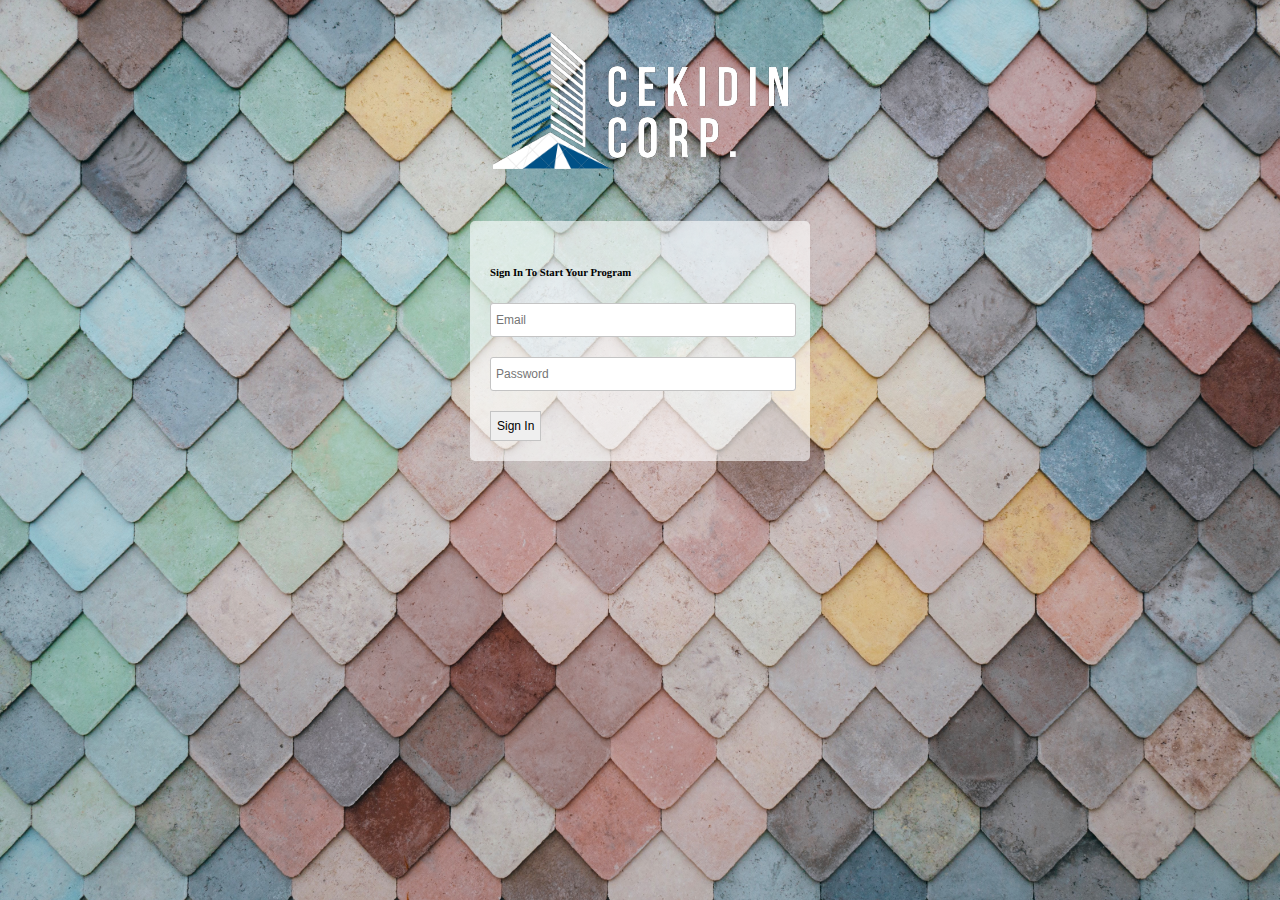
<file: index.html>
<!DOCTYPE html>
<html>
<head>
	<meta charset="utf-8" />
	<meta http-equiv="X-UA-Compatible" content="IE=edge">
	<title>Sign In | Cekidin</title>
	<link rel="icon" type="image/x-icon" href="gambar/logo Cekidin2.png">
	<meta name="viewport" content="width=device-width, initial-scale=1">

	<link rel="stylesheet" href="https://stackpath.bootstrapcdn.com/bootstrap/4.1.3/css/bootstrap.min.css" integrity="sha384-MCw98/SFnGE8fJT3GXwEOngsV7Zt27NXFoaoApmYm81iuXoPkFOJwJ8ERdknLPMO" crossorigin="anonymous">
	<link rel="stylesheet" href="https://use.fontawesome.com/releases/v5.5.0/css/all.css" integrity="sha384-B4dIYHKNBt8Bc12p+WXckhzcICo0wtJAoU8YZTY5qE0Id1GSseTk6S+L3BlXeVIU" crossorigin="anonymous">
	<link rel="stylesheet" type="text/css" media="screen" href="css/signin.css" />

</head>
<body>
	<div class="">

		<img src="gambar/Cekidin.png " alt="gambar ikon" class="center mt-5" >
		<!-- <h1 class="text-center mt-5 text-white">CEKIDIN CORPORATION</h1> -->
		<!-- <h3 class="text-center text-white">Sign In</h3> -->

		<div class="box-sign-in text-right mt-1">
			<form class="mb-0" onsubmit="event.preventDefault(); login()" method="POST">
			<h6 class="text-center mb-3"><strong>Sign In To Start Your Program</strong></h6>
			<div class="box-form">
				<input type="text" placeholder="Email" class="input" id="email">
				<i class="fas fa-envelope"></i>		
			</div>
			<div class="box-form">
				<input type="password" placeholder="Password" class="input" id="password" >
				<i class="fas fa-key"></i>	
			</div>
				<input type="submit" value="Sign In" class="btn btn-primary btn-custom" id="">
			</form>			
		</div>

	</div>
	
	<div class="loading" id="loading">
		<img class="" src="gambar/Infinity-1.8s-200px.gif" alt="loading.." >
		<div class="description" >
			<p id="description">Loading...</p>
		</div>
	</div>

	<script src="https://ajax.googleapis.com/ajax/libs/jquery/3.3.1/jquery.min.js"></script>
	<script src="main.js"></script>

</body>


</html>
</file>
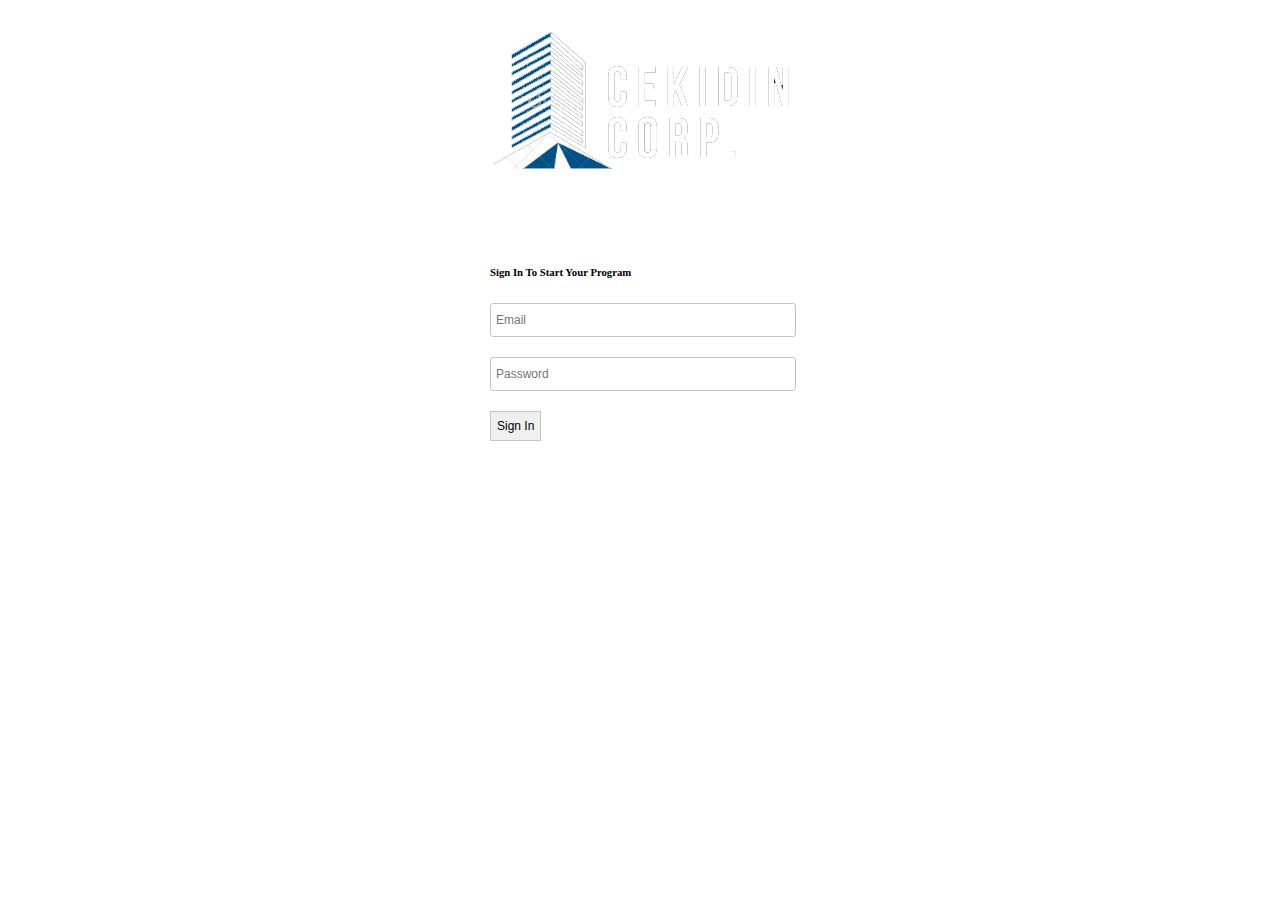
<file: costCenter.html>
<!DOCTYPE html>
<html>
<head>
	<meta charset="utf-8" />
	<meta http-equiv="X-UA-Compatible" content="IE=edge">
	<title>Cost Center | Cekidin</title>
	<link rel="icon" type="image/x-icon" href="gambar/logo Cekidin2.png">
	<meta name="viewport" content="width=device-width, initial-scale=1">

	<link rel="stylesheet" href="https://stackpath.bootstrapcdn.com/bootstrap/4.1.3/css/bootstrap.min.css" integrity="sha384-MCw98/SFnGE8fJT3GXwEOngsV7Zt27NXFoaoApmYm81iuXoPkFOJwJ8ERdknLPMO" crossorigin="anonymous">
	<link rel="stylesheet" href="https://use.fontawesome.com/releases/v5.5.0/css/all.css" integrity="sha384-B4dIYHKNBt8Bc12p+WXckhzcICo0wtJAoU8YZTY5qE0Id1GSseTk6S+L3BlXeVIU" crossorigin="anonymous">
    <link rel="stylesheet" type="text/css" media="screen" href="./css/main.css" />
    <link rel="stylesheet" href="https://www.w3schools.com/w3css/4/w3.css">

</head>
<body>

    <!-- navbar -->
    <nav class="navbar navbar-light navbar-custom">
        <a class="navbar-brand text-white"><img src="gambar/logo Cekidin2.png" width="30" height="30" alt="logo"> CEKIDIN CORPORATION</a>
        <form class="form-inline">
            <a class="btn-custom2" href="">
                <i class="fas fa-fw fa-sign-out-alt" onclick="logout()"></i>Sign Out</a>
        </form>
    </nav>

    <!-- sidebar -->
    <div class="sidenav">

        <div class="sidebar-text-box my-5" id="profileBox">
            <!-- <h6 class="sidebar-text" id="">Nama Staff Purchasing</h6>
            <h6 class="sidebar-text" id="">Role Position</h6>
            <h6 class="sidebar-text" id="">NPWP</h6> -->
        </div>
          
        <li class="nav-item">
            <a class="nav-link" href="dashBoard.html">
            <i class="fas fa-fw fa-tachometer-alt"></i>
            <span>Dashboard</span>
            </a>
        </li>

        <li class="nav-item">
            <a class="nav-link" onclick="authRequester()">
            <i class="fas fa-fw fa-file"></i>
            <span>Create PO</span></a>
        </li>

        <li class="nav-item">
            <a class="nav-link" href="requestPo.html">
            <i class="fas fa-fw fa-file"></i>
            <span>Request PO</span></a>
        </li>

        <li class="nav-item">
            <div class="dropdown">
                <p type="text" class="dropdown-toggle nav-link" data-toggle="dropdown">
                    <i class="fas fa-fw fa-ticket-alt"></i>
                    <span>Ticket Box PO</span>
                </p>
                <div class="dropdown-menu">
                    <a class="dropdown-item" href="onProgress.html"><i class="fas fa-fw fa-tasks"></i> On Progress PO</a>
                    <a class="dropdown-item" href="finished.html"><i class="fas fa-fw fa-check-circle"></i> Finished PO</a>
                </div>
            </div>
        </li>

        <div class="about" style="position: fixed; bottom: 10px; left:10px;">
            <a class="nav-link" style="color:rgba(255, 255, 255, 0.5);" href="about.html">About</a>
            <a class="nav-link" style="color:rgba(255, 255, 255, 0.5);" href="howTo.html">How To</a>
        </div>

    </div>
    
    <!-- Header Cost Center -->
    <div class="box-create-po">

        <div class="po-summary">
            <nav class="navbar bg-primary text-white">
                <span class="navbar-brand mb-0 h1">Cost Center</span>
            </nav>
        </div>

        <!-- table Cost Center  -->
        <div class="box-table-po">
            <table class="table table-bordered text-center bg-white table-striped">
                <thead>
                    <tr>
                    <th scope="col">No</th>
                    <th scope="col">Cost Center Name</th>
                    <th scope="col">Description</th>
                    </tr>
                </thead>
                <tbody>
                    <!-- </tr>
                    <tr>
                    <th id=""scope="row">1</th>
                    <td class="" id="">Cost Center Name</td>
                    <td class="" id="">Description</td>
                    </tr>
                    <tr>
                    <th id=""scope="row">2</th>
                    <td class="" id="">Cost Center Name</td>
                    <td class="" id="">Description</td>
                    </tr> -->
                </tbody>
            </table>
        </div>
    </div>
    
    <div class="loading" id="loading">
        <img class="" src="gambar/Infinity-1.8s-200px.gif" alt="loading.." >
        <div class="description" >
            <p id="description">Loading...</p>
        </div>
    </div>

    <script src="main.js"></script>
    <script src="https://ajax.googleapis.com/ajax/libs/jquery/3.3.1/jquery.min.js"></script>
    <script src="https://cdnjs.cloudflare.com/ajax/libs/popper.js/1.14.3/umd/popper.min.js"></script>
    <script src="https://maxcdn.bootstrapcdn.com/bootstrap/4.1.3/js/bootstrap.min.js"></script>

    <script>
    checkSession()
    getUserProfile()
    getCostCenter()
    </script>

</body>
</html>
</file>
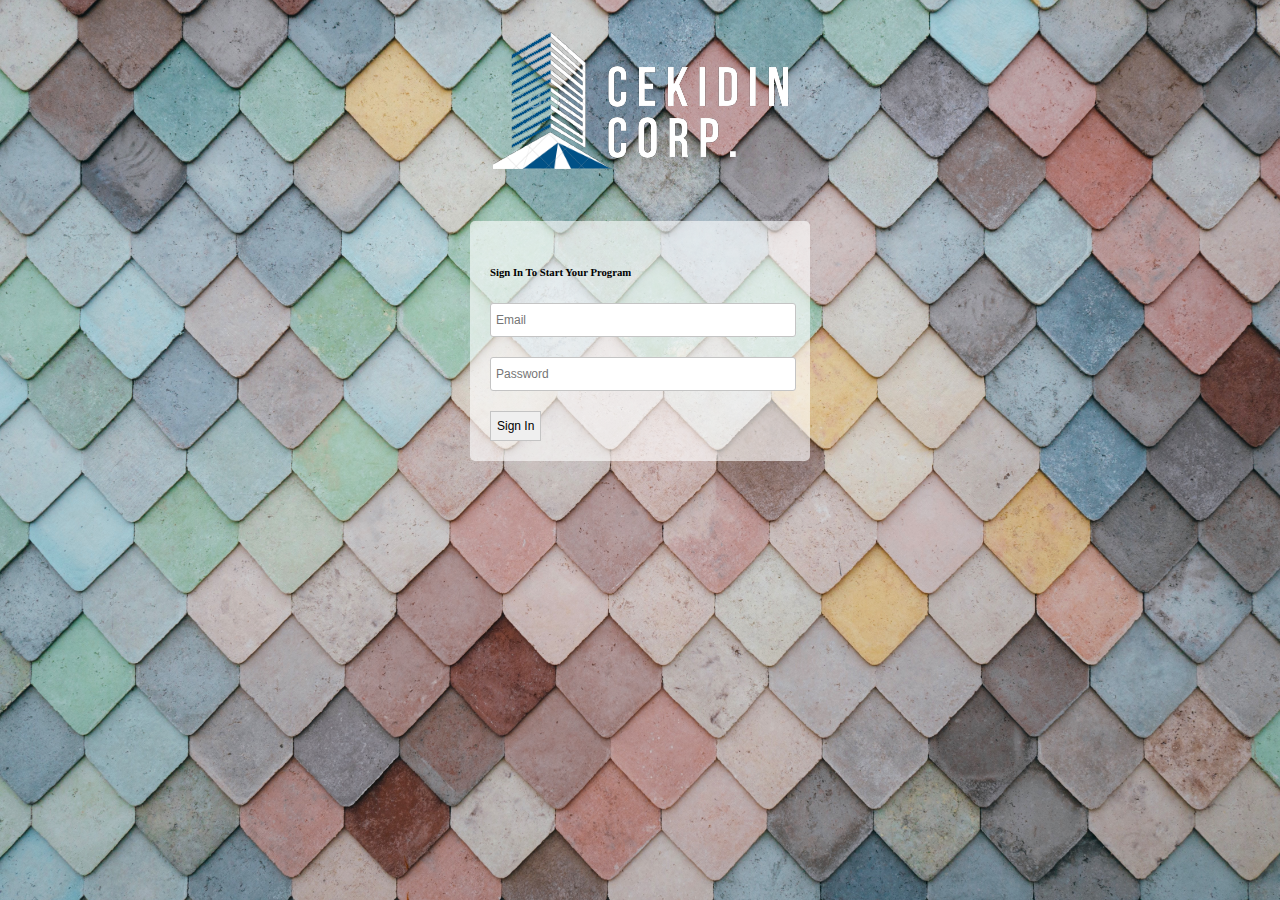
<file: createPo.html>
<!DOCTYPE html>
<html>
<head>
	<meta charset="utf-8" />
	<meta http-equiv="X-UA-Compatible" content="IE=edge">
	<title>Create PO | Cekidin</title>
	<link rel="icon" type="image/x-icon" href="gambar/logo Cekidin2.png">
	<meta name="viewport" content="width=device-width, initial-scale=1">

	<link rel="stylesheet" href="https://stackpath.bootstrapcdn.com/bootstrap/4.1.3/css/bootstrap.min.css" integrity="sha384-MCw98/SFnGE8fJT3GXwEOngsV7Zt27NXFoaoApmYm81iuXoPkFOJwJ8ERdknLPMO" crossorigin="anonymous">
	<link rel="stylesheet" href="https://use.fontawesome.com/releases/v5.5.0/css/all.css" integrity="sha384-B4dIYHKNBt8Bc12p+WXckhzcICo0wtJAoU8YZTY5qE0Id1GSseTk6S+L3BlXeVIU" crossorigin="anonymous">
    <link rel="stylesheet" type="text/css" media="screen" href="./css/main.css" />
    <link rel="stylesheet" href="https://www.w3schools.com/w3css/4/w3.css">

</head>
<body>

    <!-- navbar -->
    <nav class="navbar navbar-light navbar-custom">
        <a class="navbar-brand text-white"><img src="gambar/logo Cekidin2.png" width="30" height="30" alt="logo"> CEKIDIN CORPORATION</a>
        <form class="form-inline">
            <a onclick="logout()" class="btn-custom2" href="index.html">
                <i class="fas fa-fw fa-sign-out-alt" onclick="logout()"></i>Sign Out</a>
        </form>
    </nav>

    <!-- sidebar -->
    <div class="sidenav">

        
        <div class="sidebar-text-box my-5" id="profileBox">
            <!-- <h6 class="sidebar-text" id="namaStaff">Nama Staff Purchasing</h6>
            <h6 class="sidebar-text" id="rolePosition">Role Position</h6>
            <h6 class="sidebar-text" id="npwp">NPWP</h6> -->
        </div>
          
        <li class="nav-item">
            <a class="nav-link" href="dashBoard.html">
            <i class="fas fa-fw fa-tachometer-alt"></i>
            <span>Dashboard</span>
            </a>
        </li>

        <li class="nav-item active">
            <a class="nav-link text-body" onclick="authRequester()">
            <i class="fas fa-fw fa-file"></i>
            <span>Create PO</span></a>
        </li>

        <li class="nav-item">
            <a class="nav-link" href="requestPo.html">
            <i class="fas fa-fw fa-file"></i>
            <span>Request PO</span></a>
        </li>

        <li class="nav-item">
            <div class="dropdown">
                <p type="text" class="dropdown-toggle nav-link" data-toggle="dropdown">
                    <i class="fas fa-fw fa-ticket-alt"></i>
                    <span>Ticket Box PO</span>
                </p>
                <div class="dropdown-menu">
                    <a class="dropdown-item" href="onProgress.html"><i class="fas fa-fw fa-tasks"></i> On Progress PO</a>
                    <a class="dropdown-item" href="finished.html"><i class="fas fa-fw fa-check-circle"></i> Finished PO</a>
                </div>
            </div>
        </li>

        <div class="about" style="position: fixed; bottom: 10px; left:10px;">
            <a class="nav-link" style="color:rgba(255, 255, 255, 0.5);" href="about.html">About</a>
            <a class="nav-link" style="color:rgba(255, 255, 255, 0.5);" href="howTo.html">How To</a>
        </div>

    </div>
    
    <!-- form input SAP Number -->
    <div class="box-create-po">
        
        <div class="po-summary">
            <nav class="navbar bg-primary text-white">
                <span class="navbar-brand mb-0 h1">Create PO</span>
            </nav>
        </div>

        <!-- table create PO  -->
        <div class="box-table-po">
            <table class="table table-bordered text-center bg-white table-striped table-po">
                <thead>
                    <tr>
                        <th scope="col">No</th>
                        <th scope="col">SAP Contract No</th>
                        <th scope="col">Vendor Name</th>
                        <th scope="col">Scope of Work</th>
                        <th scope="col">PO Date</th>
                        <th scope="col">Expire Date</th>
                    </tr>
                </thead>
                <tbody>
            
                </tbody>
            </table>
        </div>
    </div>

    <script src="https://ajax.googleapis.com/ajax/libs/jquery/3.3.1/jquery.min.js"></script>
    <script src="https://cdnjs.cloudflare.com/ajax/libs/popper.js/1.14.3/umd/popper.min.js"></script>
    <script src="https://maxcdn.bootstrapcdn.com/bootstrap/4.1.3/js/bootstrap.min.js"></script>
    <script src="main.js"></script>

    <script>
    checkSession()
    getUserProfile()
    getcontract()
    </script>

</body>
</html>
</file>
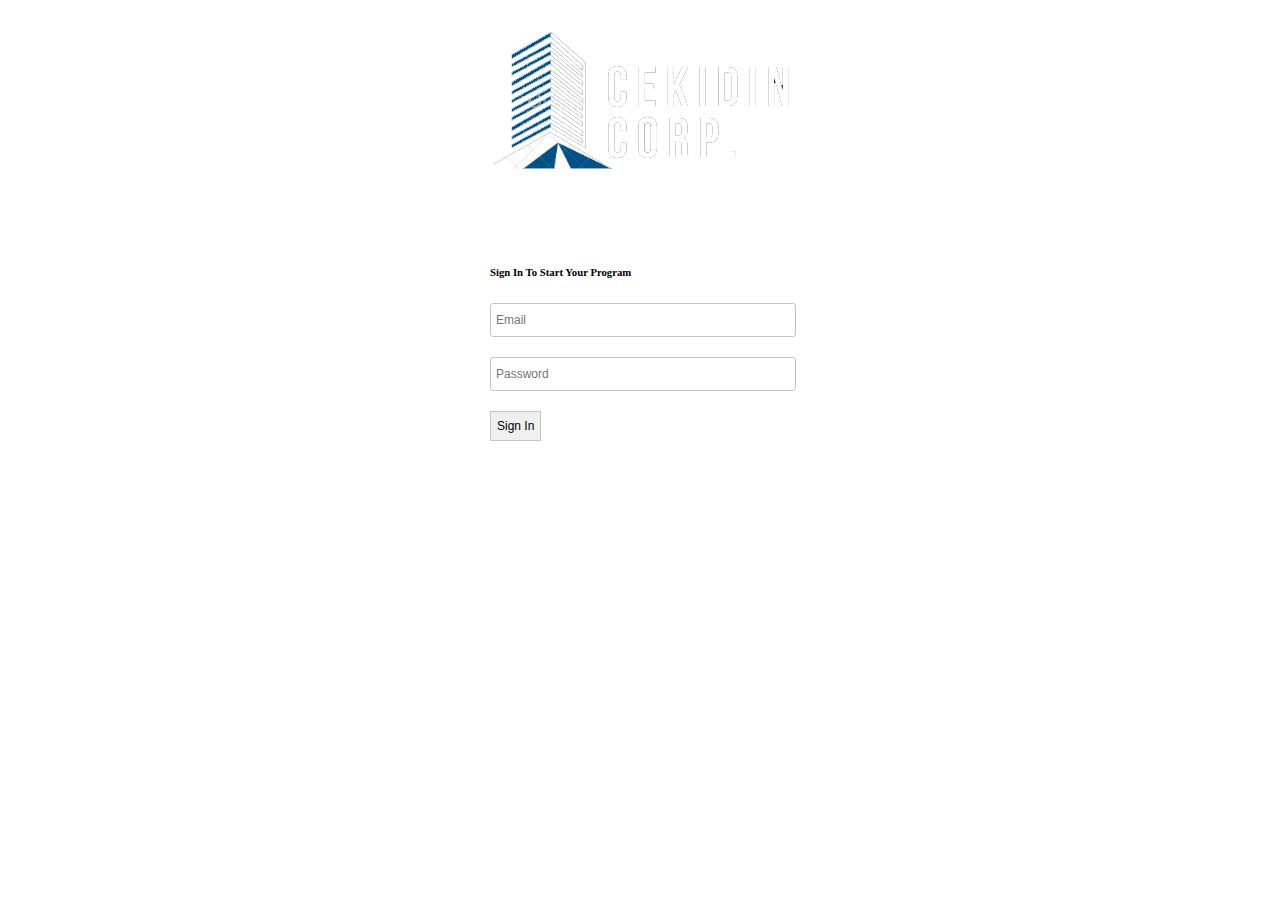
<file: dashBoard.html>
<!DOCTYPE html>
<html>

<head>
    <meta charset="utf-8" />
    <meta http-equiv="X-UA-Compatible" content="IE=edge">
    <title>Dashboard | Cekidin</title>
    <link rel="icon" type="image/x-icon" href="gambar/logo Cekidin2.png">
    <meta name="viewport" content="width=device-width, initial-scale=1">

    <link rel="stylesheet" href="https://stackpath.bootstrapcdn.com/bootstrap/4.1.3/css/bootstrap.min.css" integrity="sha384-MCw98/SFnGE8fJT3GXwEOngsV7Zt27NXFoaoApmYm81iuXoPkFOJwJ8ERdknLPMO" crossorigin="anonymous">
    <link rel="stylesheet" href="https://use.fontawesome.com/releases/v5.5.0/css/all.css" integrity="sha384-B4dIYHKNBt8Bc12p+WXckhzcICo0wtJAoU8YZTY5qE0Id1GSseTk6S+L3BlXeVIU" crossorigin="anonymous">
    <link rel="stylesheet" type="text/css" media="screen" href="./css/main.css" />
    <link rel="stylesheet" href="https://www.w3schools.com/w3css/4/w3.css">

</head>

<body>
    
    <!-- navbar -->
    <nav class="navbar navbar-light navbar-custom">
        <a class="navbar-brand text-white"><img src="gambar/logo Cekidin2.png" width="30" height="30" alt="logo"> CEKIDIN CORPORATION</a>
        <form class="form-inline">
            <a onclick="logout()" class="btn-custom2" href="index.html">
                <i class="fas fa-fw fa-sign-out-alt"></i>Sign Out</a>
        </form>
    </nav>
    
    <!-- sidebar -->
    <div class="sidenav">
        
        <div class="sidebar-text-box my-5" id="profileBox">
            <!-- <h6 class="sidebar-text" id="namaStaff">Nama Staff Purchasing</h6>
            <h6 class="sidebar-text" id="rolePosition">Role Position</h6>
            <h6 class="sidebar-text" id="npwp">NPWP</h6> -->
        </div>
        
        <li class="nav-item active">
            <a class="nav-link text-body" href="dashBoard.html">
                <i class="fas fa-fw fa-tachometer-alt"></i>
                <span>Dashboard</span>
            </a>
        </li>

        <li class="nav-item" >
            <a class="nav-link" onclick="authRequester()">
                <i class="fas fa-fw fa-file"></i>
                <span>Create PO</span></a>
            </li>

            <li class="nav-item">
                <a class="nav-link" href="requestPo.html">
            <i class="fas fa-fw fa-file"></i>
            <span>Request PO</span></a>
        </li>
        
        <li class="nav-item">
            <div class="dropdown">
                <p type="text" class="dropdown-toggle nav-link" data-toggle="dropdown">
                    <i class="fas fa-fw fa-ticket-alt"></i>
                    <span>Ticket Box PO</span>
                </p>
                <div class="dropdown-menu">
                    <a class="dropdown-item" href="onProgress.html"><i class="fas fa-fw fa-tasks"></i> On Progress PO</a>
                    <a class="dropdown-item" href="finished.html"><i class="fas fa-fw fa-check-circle"></i> Finished PO</a>
                </div>
            </div>
        </li>

        <div class="about" style="position: fixed; bottom: 10px; left:10px;">
            <a class="nav-link" style="color:rgba(255, 255, 255, 0.5);" href="about.html">About</a>
            <a class="nav-link" style="color:rgba(255, 255, 255, 0.5);" href="howTo.html">How To</a>
        </div>
        
    </div>

    <!-- page fill  -->
    <div class="header">
        <h1 class="my-5">DASHBOARD</h1>
    </div>
    
    <div class="main">
        <!-- left page fill -->
        <div class="left-side-page container">

            <!-- progress bar -->
            <div class="box-progress bg-white">

                <h4 class="text-center border-bottom ">PROGRESS PO</h4>

                <h5 class="text-progress">Total PO</h5>
                    <div class="progress">
                        <div class="progress-bar progress-bar-striped progress-bar-animated bg-success" id="pb-po">0%</div>
                    </div>

                <h5 class="text-progress">Approved By SCM</h5>
                    <div class="progress">
                        <div class="progress-bar progress-bar-striped progress-bar-animated bg-success" id="pb-approved">0%</div>
                    </div>
                
                <h5 class="text-progress">Approved By Manager</h5>
                    <div class="progress">
                        <div class="progress-bar progress-bar-striped progress-bar-animated bg-success" id="progressBar3" style="width:10%">70%</div>
                    </div>
                
                <h5 class="text-progress">Approved By Contract Owner</h5>
                    <div class="progress">
                        <div class="progress-bar progress-bar-striped progress-bar-animated bg-success" id="progressBar4" style="width:70%">70%</div>
                    </div>
            </div>
        </div>

       <!-- center page fill -->
        <div class="center-side-page container">
            <div class="panel-image">
                <div class="row my-2">
                    <div class="col-6">
                        <i class="fas fa-fw fa-exclamation-circle fa-6x text-center"></i>
                    </div>
                    <div class="col-6">
                        <h2 class="text-center" id="jumlahRevisi">1</h2>
                        <h3 class="text-center">Revision</h3>
                    </div>
                </div>
            </div>

            <div class="panel-footer mb-5 bg-white">
                <a href="revisi.html">
                    <span class="footer-text">view detail</span>
                    <span><i class="fas fa-fw fa-arrow-circle-right float-right my-1"></i></span>
                </a>
            </div>
            
            <div class="panel-image2">
                <div class="row my-2">
                    <div class="col-6">
                        <i class="fas fa-fw fa-file fa-6x text-center"></i>
                    </div>
                    <div class="col-6"> 
                        <h2 class="text-center mt-4">SAP</h2>
                    </div>
                </div>
            </div>

            <div class="panel-footer2 bg-white">
                <a href="finished.html">
                    <span class="footer-text">view detail</span>
                    <span><i class="fas fa-fw fa-arrow-circle-right float-right my-1"></i></span>
                </a>
            </div>

        </div>

        <!-- right page fill -->
        <div class="right-side-page container">
            <div class="panel-image3">
                <div class="row my-2">
                    <div class="col-6">
                    <i class="fas fa-fw fa-sign-in-alt fa-6x text-center"></i>
                </div>
                <div class="col-6"> 
                    <h3 class="text-center">Actived</h3>
                    <h3 class="text-center">PO</h3>
                </div>
            </div>
        </div>
        
            <div class="panel-footer3 mb-5  bg-white">
                <a href="onProgress.html">
                    <span class="footer-text">view detail</span>
                    <span><i class="fas fa-fw fa-arrow-circle-right float-right my-1"></i></span>
                </a>
            </div>
            
            <div class="panel-image4">
                <div class="row my-2">
                    <div class="col-6">
                        <i class="fas fa-fw fa-hand-holding-usd fa-6x text-center"></i>
                    </div>
                    <div class="col-6"> 
                    <h3 class="text-center">Cost</h3>
                    <h3 class="text-center">Center</h3>
                </div>
            </div>
            </div>
            
            <div class="panel-footer4 bg-white">
                <a href="costCenter.html">
                    <span class="footer-text">view detail</span>
                    <span><i class="fas fa-fw fa-arrow-circle-right float-right my-1"></i></span>
                </a>
            </div>
        </div>
    </div>

    <div class="loading" id="loading">
        <img class="" src="gambar/Infinity-1.8s-200px.gif" alt="loading.." >
        <div class="description" >
            <p id="description">Loading...</p>
        </div>
    </div>

    <script src="https://ajax.googleapis.com/ajax/libs/jquery/3.3.1/jquery.min.js"></script>
    <script src="https://cdnjs.cloudflare.com/ajax/libs/popper.js/1.14.3/umd/popper.min.js"></script>
    <script src="https://maxcdn.bootstrapcdn.com/bootstrap/4.1.3/js/bootstrap.min.js"></script>
    <script src="main.js"></script>

    <script>
    checkSession()
    getUserProfile()
    getCountProgress()
    </script>
    
</body>
    

</html>
</file>
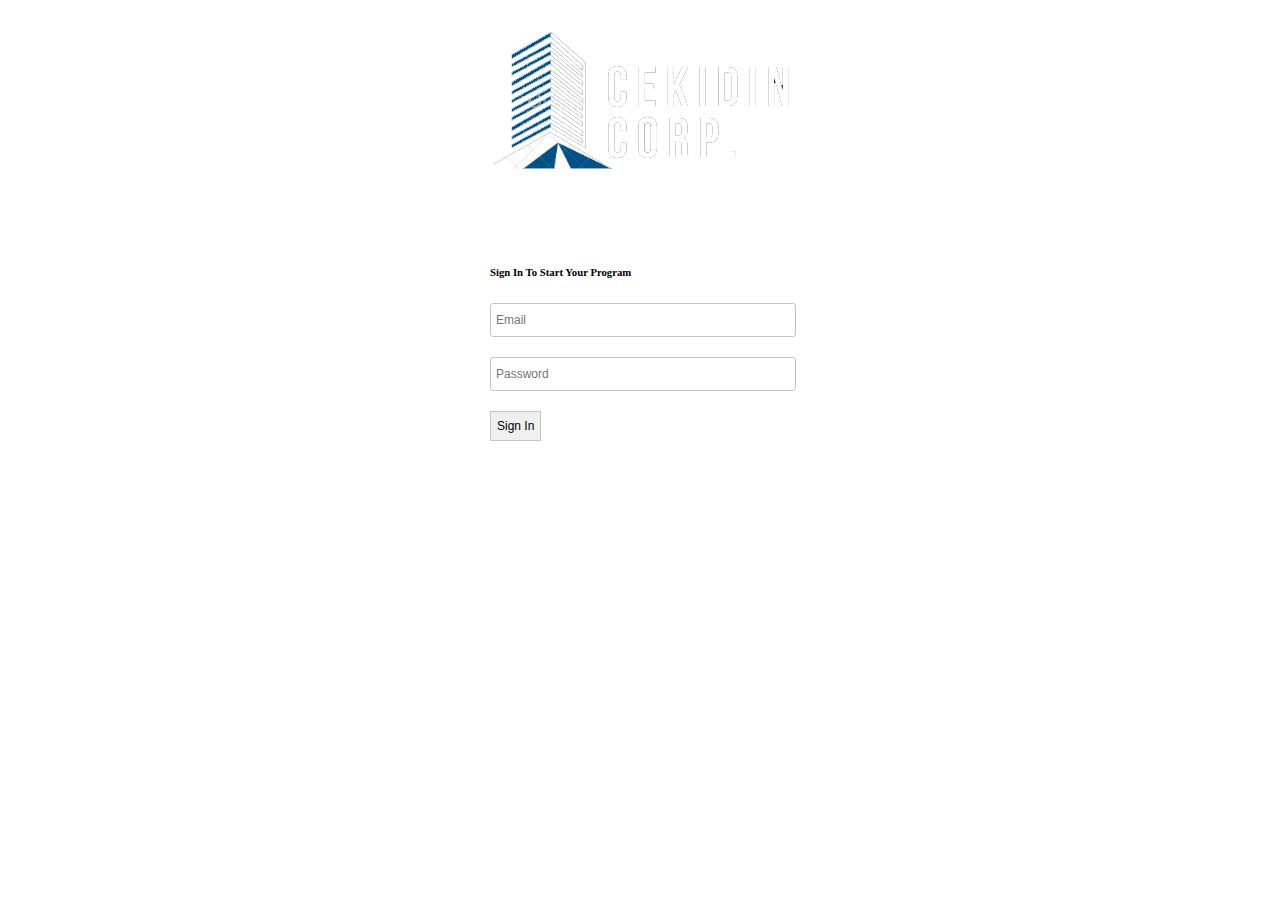
<file: finished.html>
<!DOCTYPE html>
<html>
<head>
	<meta charset="utf-8" />
	<meta http-equiv="X-UA-Compatible" content="IE=edge">
	<title>Finished PO | Cekidin</title>
	<link rel="icon" type="image/x-icon" href="gambar/logo Cekidin2.png">
	<meta name="viewport" content="width=device-width, initial-scale=1">

	<link rel="stylesheet" href="https://stackpath.bootstrapcdn.com/bootstrap/4.1.3/css/bootstrap.min.css" integrity="sha384-MCw98/SFnGE8fJT3GXwEOngsV7Zt27NXFoaoApmYm81iuXoPkFOJwJ8ERdknLPMO" crossorigin="anonymous">
	<link rel="stylesheet" href="https://use.fontawesome.com/releases/v5.5.0/css/all.css" integrity="sha384-B4dIYHKNBt8Bc12p+WXckhzcICo0wtJAoU8YZTY5qE0Id1GSseTk6S+L3BlXeVIU" crossorigin="anonymous">
    <link rel="stylesheet" type="text/css" media="screen" href="./css/main.css" />
    <link rel="stylesheet" href="https://www.w3schools.com/w3css/4/w3.css">

</head>
<body>

    <!-- navbar -->
    <nav class="navbar navbar-light navbar-custom">
        <a class="navbar-brand text-white"><img src="gambar/logo Cekidin2.png" width="30" height="30" alt="logo"> CEKIDIN CORPORATION</a>
        <form class="form-inline">
            <a class="btn-custom2" href="">
                <i class="fas fa-fw fa-sign-out-alt" onclick="logout()"></i>Sign Out</a>
        </form>
    </nav>

    <!-- sidebar -->
    <div class="sidenav">

        
        <div class="sidebar-text-box my-5" id="profileBox">
            <!-- <h6 class="sidebar-text" id="namaStaff">Nama Staff Purchasing</h6>
            <h6 class="sidebar-text" id="rolePosition">Role Position</h6>
            <h6 class="sidebar-text" id="npwp">NPWP</h6> -->
        </div>
          
        <li class="nav-item">
            <a class="nav-link" href="dashBoard.html">
            <i class="fas fa-fw fa-tachometer-alt"></i>
            <span>Dashboard</span>
            </a>
        </li>

        <li class="nav-item">
            <a class="nav-link" onclick="authRequester()">
            <i class="fas fa-fw fa-file"></i>
            <span>Create PO</span></a>
        </li>

        <li class="nav-item">
            <a class="nav-link" href="requestPo.html">
            <i class="fas fa-fw fa-file"></i>
            <span>Request PO</span></a>
        </li>

        <li class="nav-item">
            <div class="dropdown">
                <p type="text" class="dropdown-toggle nav-link" data-toggle="dropdown">
                    <i class="fas fa-fw fa-ticket-alt"></i>
                    <span>Ticket Box PO</span>
                </p>
                <div class="dropdown-menu">
                    <a class="dropdown-item" href="onProgress.html"><i class="fas fa-fw fa-tasks"></i> On Progress PO</a>
                    <a class="dropdown-item" href="finished.html"><i class="fas fa-fw fa-check-circle"></i> Finished PO</a>
                </div>
            </div>
        </li>

        <div class="about" style="position: fixed; bottom: 10px; left:10px;">
            <a class="nav-link" style="color:rgba(255, 255, 255, 0.5);" href="about.html">About</a>
            <a class="nav-link" style="color:rgba(255, 255, 255, 0.5);" href="howTo.html">How To</a>
        </div>

    </div>
    
    <!-- header Finished PO -->
    <div class="box-create-po">

        <div class="po-summary">
            <nav class="navbar bg-primary text-white">
                <span class="navbar-brand mb-0 h1">Finished PO</span>
            </nav>
        </div>

        <!-- table Finished PO  -->
        <div class="box-table-po">
            <table class="table table-bordered text-center bg-white table-striped">
                <thead>
                    <tr>
                    <th scope="col">No</th>
                    <th scope="col">SAP Contract Number</th>
                    <!-- <th scope="col">Requester</th> -->
                    <th scope="col">Vendor Name</th>
                    <th scope="col">SCM</th>
                    <th scope="col">Manager</th>
                    <th scope="col">Contract Owner</th>
                    <th scope="col">Action</th>
                    </tr>
                </thead>
                <tbody>
                    <tr>
                        <th id="noTableOnProgress"scope="row">1</th>
                        <td class="" id="sapContractNumber">000000000</td>
                        <!-- <td class="" id="nameRequester">Riki Permana</td> -->
                        <td class="" id="vendorName">Makers Institute</td>
                        <td class="" id="scmChecklist">
                            <div class="checklist checklist--approved"></div>
                        </td>
                        <td class="" id="managerChecklist">
                            <div class="checklist checklist--approved"></div>
                        </td>
                        <td class="" id="contractOwnerChecklist">
                            <div class="checklist"></div>
                        </td>
                        <td class="" id="action">
                            <div class="viewActionButton">
                                <button type="submit" class="btn btn-primary mb-2 btn-custom" id="viewActionButton">View</button>
                            </div>
                        </td>
                        </tr>
                        <!-- <tr>
                        <th id=""scope="row">2</th>
                        <td id=""></td>
                        <td id=""></td>
                        <td id=""></td>
                        <td id=""></td>
                        <td id=""></td>
                        <td id=""></td>
                        <td id=""></td>
                        </tr> -->
                        <!-- <tr>
                        <th id=""scope="row">3</th>
                        <td id=""></td>
                        <td id=""></td>
                        <td id=""></td>
                        <td id=""></td>
                        <td id=""></td>
                        <td id=""></td>
                        <td id=""></td>
                    </tr> -->
                </tbody>
            </table>
        </div>
    </div>

    <script src="https://ajax.googleapis.com/ajax/libs/jquery/3.3.1/jquery.min.js"></script>
    <script src="https://cdnjs.cloudflare.com/ajax/libs/popper.js/1.14.3/umd/popper.min.js"></script>
    <script src="https://maxcdn.bootstrapcdn.com/bootstrap/4.1.3/js/bootstrap.min.js"></script>
    <script src="main.js"></script>

    <script>
    checkSession()
    getUserProfile()
    </script>
</body>
<<<<<<< HEAD
=======
<!-- <script src="main.js"></script> -->
<!-- <script src="https://ajax.googleapis.com/ajax/libs/jquery/3.3.1/jquery.min.js"></script> -->
<script>
checkSession()
getUserProfile()
finishedPo()
</script>
>>>>>>> 5c12a465fe15177f3c3a23d45c2aecfbd824f834
</html>
</file>
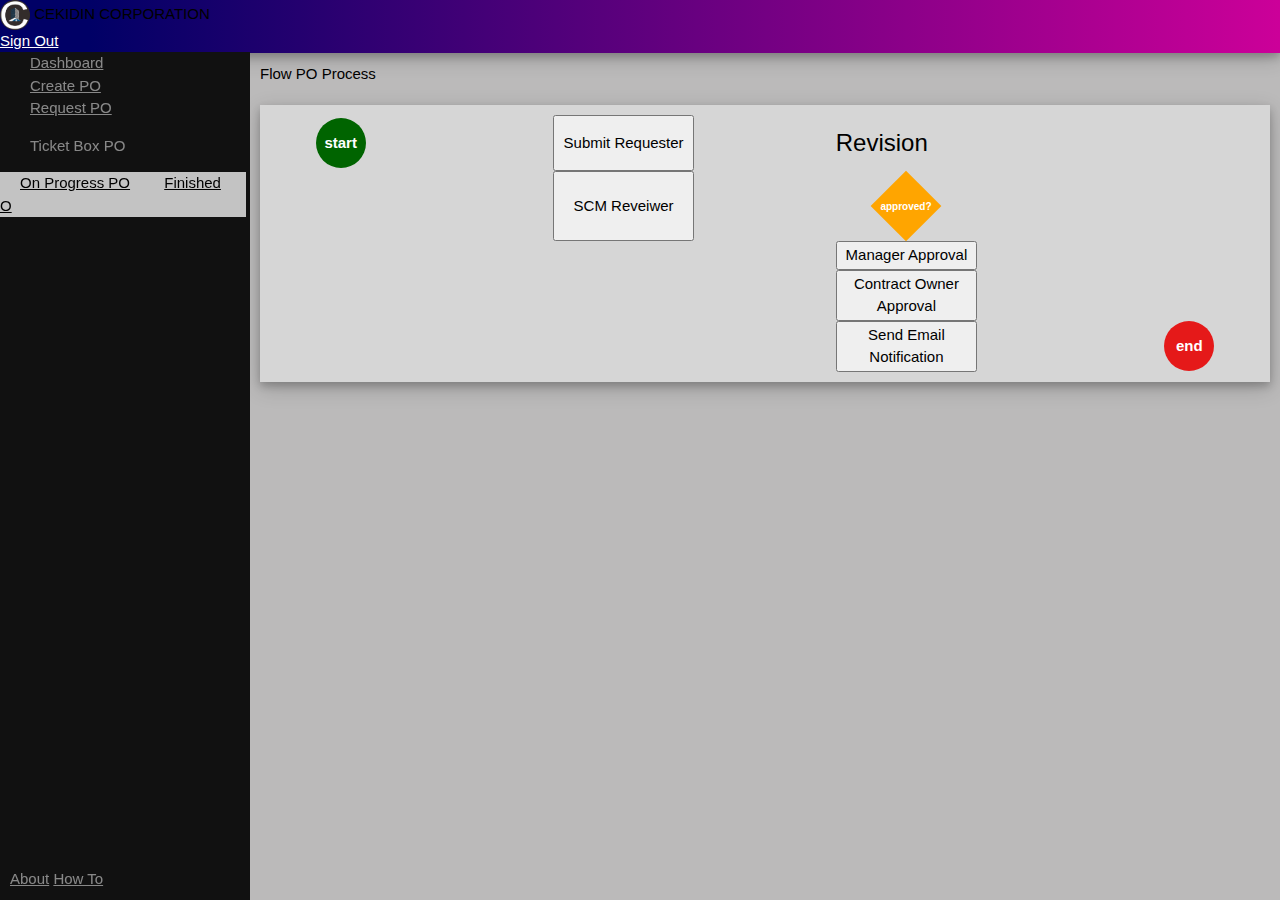
<file: howTo.html>
<!DOCTYPE html>
<html>
<head>
	<meta charset="utf-8" />
	<meta http-equiv="X-UA-Compatible" content="IE=edge">
	<title>How To | Cekidin</title>
	<link rel="icon" type="image/x-icon" href="gambar/logo Cekidin2.png">
	<meta name="viewport" content="width=device-width, initial-scale=1">

	<link rel="stylesheet" href="https://stackpath.bootstrapcdn.com/bootstrap/4.1.3/css/bootstrap.min.css" integrity="sha384-MCw98/SFnGE8fJT3GXwEOngsV7Zt27NXFoaoApmYm81iuXoPkFOJwJ8ERdknLPMO" crossorigin="anonymous">
	<link rel="stylesheet" href="https://use.fontawesome.com/releases/v5.5.0/css/all.css" integrity="sha384-B4dIYHKNBt8Bc12p+WXckhzcICo0wtJAoU8YZTY5qE0Id1GSseTk6S+L3BlXeVIU" crossorigin="anonymous">
    <link rel="stylesheet" type="text/css" media="screen" href="./css/main.css" />
    <link rel="stylesheet" href="https://www.w3schools.com/w3css/4/w3.css">
   
</head>
<body>

    <div class="sticky-top">

        <!-- navbar -->
    
        <nav class="navbar navbar-light navbar-custom">
            <a class="navbar-brand text-white"><img src="gambar/logo Cekidin2.png" width="30" height="30" alt="logo"> CEKIDIN CORPORATION</a>
            <form class="form-inline">
                <a onclick="logout()" class="btn-custom2" href="index.html">
                    <i class="fas fa-fw fa-sign-out-alt"></i>Sign Out</a>
            </form>
        </nav>
    
    </div>

    <!---------- sidebar ------------>
    <div class="sidenav">

        
        <div class="sidebar-text-box my-5" id="profileBox">
            <!-- <h6 class="sidebar-text" id="namaStaff">Nama Staff Purchasing</h6>
            <h6 class="sidebar-text" id="rolePosition">Role Position</h6>
            <h6 class="sidebar-text" id="npwp">NPWP</h6> -->
        </div>
          
        <li class="nav-item">
            <a class="nav-link" href="dashBoard.html">
            <i class="fas fa-fw fa-tachometer-alt"></i>
            <span>Dashboard</span>
            </a>
        </li>

        <li class="nav-item">
            <a class="nav-link" href="createPo.html">
            <i class="fas fa-fw fa-file"></i>
            <span>Create PO</span></a>
        </li>

        <li class="nav-item">
            <a class="nav-link" href="requestPo.html">
            <i class="fas fa-fw fa-file"></i>
            <span>Request PO</span></a>
        </li>

        <li class="nav-item">
            <div class="dropdown">
                <p type="text" class="dropdown-toggle nav-link" data-toggle="dropdown">
                    <i class="fas fa-fw fa-ticket-alt"></i>
                    <span>Ticket Box PO</span>
                </p>
                <div class="dropdown-menu">
                    <a class="dropdown-item" href="onProgress.html"><i class="fas fa-fw fa-tasks"></i> On Progress PO</a>
                    <a class="dropdown-item" href="finished.html"><i class="fas fa-fw fa-check-circle"></i> Finished PO</a>
                </div>
            </div>
        </li>

        <div class="about" style="position: fixed; bottom: 10px; left:10px;">
            <a class="nav-link" style="color:rgba(255, 255, 255, 0.5);" href="about.html">About</a>
            <a class="nav-link" style="color:rgba(255, 255, 255, 0.5);" href="howTo.html">How To</a>
        </div>

    </div>

    <div class="box-how-to">

        <div class="po-summary">
            <nav class="navbar bg-primary text-white">
                <span class="navbar-brand mb-0 h1">Flow PO Process</span>
            </nav>
        </div>

        <!------------------ Isi  -------------------->
        <div class="box-how-to-2">
            <div class="mulai"></div>

            <div class="arrow text-center">
                <i class="fas fa-arrow-right fa-3x"></i>
            </div>

            <button type="button" class="btn btn-primary btn-how-custom font-weight-bold" id="button1">
                Submit Requester
            </button>
            <p class="submitReq" id="p1">Requester / Employee : Inisiasi dokumen PO</p>

            <div class="arrowBottom text-center">
                <i class="fas fa-arrow-down fa-3x"></i>
            </div>

            <button type="button" class="btn btn-primary btn-how-custom-2 font-weight-bold" id="button2" >
                SCM Reveiwer
            </button>
            <p class="scmRev" id="p2">SCM Reviewer: menyetujui permintaan atau meminta revisi jika diperlukan</p>


            <div class="approve"></div>

            <div class="arrow-right-1 text-center mt-3">
                <i class="fas fa-arrow-right fa-3x"></i>
            </div>

            <div class="arrow-up-1 text-center">
                <i class="fas fa-arrow-up fa-3x"></i>
            </div>

            <div class="arrowBottom-3 text-center">
                <i class="fas fa-arrow-down fa-3x"></i>
            </div>

            <div class="arrow-left-1 text-center">
                <h3>Revision</h3>
            </div>

            <div class="arrow-left-2 text-center">
                <i class="fas fa-arrow-left fa-3x"></i>
            </div>

            <button type="button" class="btn btn-primary btn-how-custom-3 font-weight-bold" id="button3">
                Manager Approval
            </button>
            <p class="manager" id="p3">Manager: menyetujui permintaan</p>
    
            <div class="arrowBottom-4 text-center">
                <i class="fas fa-arrow-down fa-3x"></i>
            </div>

            <button type="button" class="btn btn-primary btn-how-custom-4 font-weight-bold" id="button4">
                Contract Owner Approval
            </button>
            <p class="co" id="p4">Contract Owner Approver : menyetujui permintaan dan/atau mengubah rincian barang yang terdapat dalam dokumen permintaan</p>

            <div class="arrowBottom-5 text-center">
                <i class="fas fa-arrow-down fa-3x"></i>
            </div>

            <button type="button" class="btn btn-primary btn-how-custom-5 font-weight-bold" data-toggle="tooltip" data-placement="top" title="Email Notification">
                Send Email Notification
            </button>

            <div class="arrow-right-2 text-center">
                <i class="fas fa-arrow-right fa-3x"></i>
            </div>
    
            <div class="selesai"></div>
        </div>
  
    </div>

    <script src="https://ajax.googleapis.com/ajax/libs/jquery/3.3.1/jquery.min.js"></script>
    <script src="https://cdnjs.cloudflare.com/ajax/libs/popper.js/1.14.3/umd/popper.min.js"></script>
    <script src="https://maxcdn.bootstrapcdn.com/bootstrap/4.1.3/js/bootstrap.min.js"></script>
    <script src="https://ajax.googleapis.com/ajax/libs/jquery/3.3.1/jquery.min.js"></script>
    <script src="main.js"></script>
    <script>
    $(document).ready(function(){
        $("#button1").click(function(){
            $("#p1").toggle();
        });
    });

    $(document).ready(function(){
        $("#button2").click(function(){
            $("#p2").toggle();
        });
    });   
    $(document).ready(function(){
        $("#button3").click(function(){
            $("#p3").toggle();
        });
    });

    $(document).ready(function(){
        $("#button4").click(function(){
            $("#p4").toggle();
        });
    });
    </script>
</body>
</html>
</file>
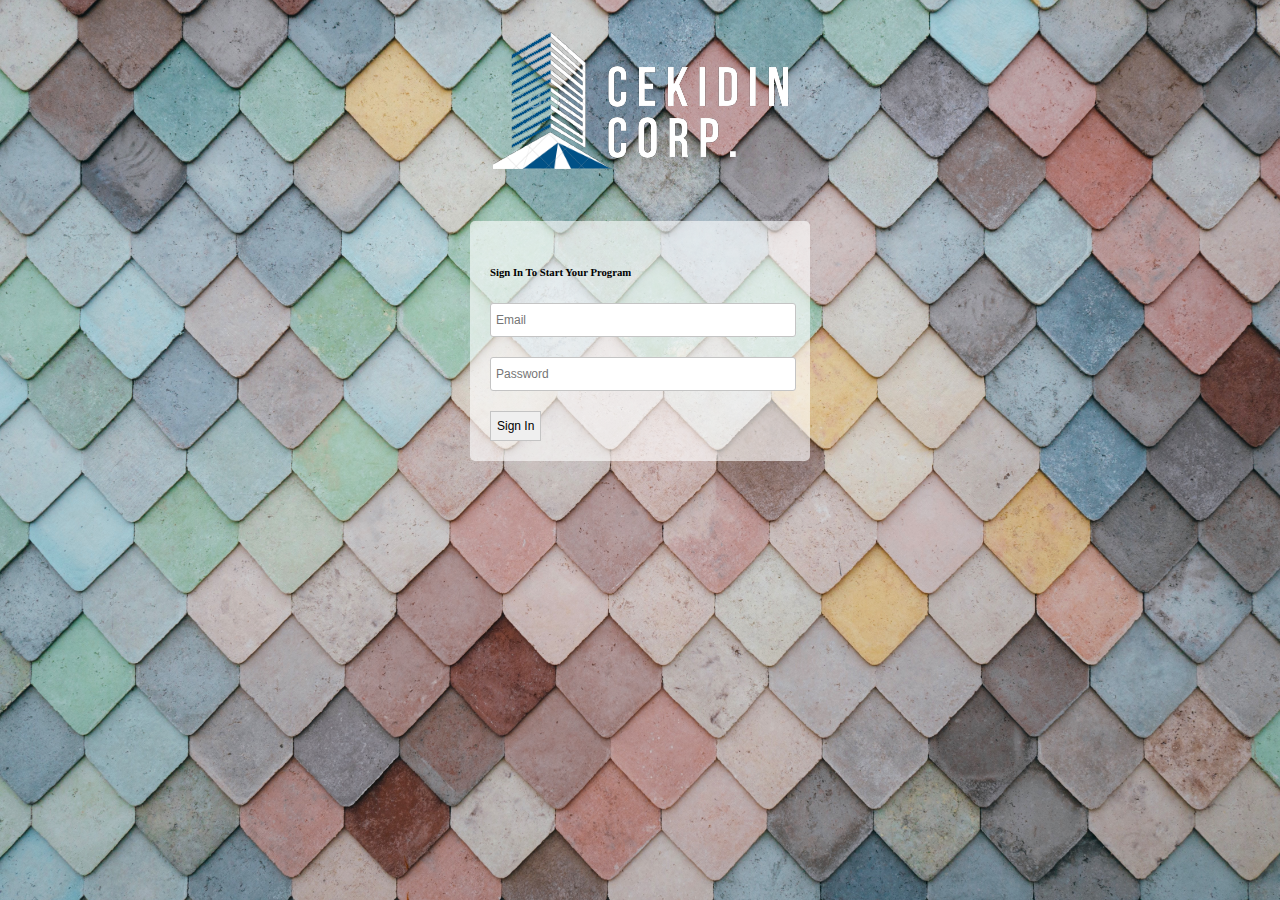
<file: onProgress.html>
<!DOCTYPE html>
<html>
<head>
	<meta charset="utf-8" />
	<meta http-equiv="X-UA-Compatible" content="IE=edge">
	<title>On Progress PO | Cekidin</title>
	<link rel="icon" type="image/x-icon" href="gambar/logo Cekidin2.png">
	<meta name="viewport" content="width=device-width, initial-scale=1">

	<link rel="stylesheet" href="https://stackpath.bootstrapcdn.com/bootstrap/4.1.3/css/bootstrap.min.css" integrity="sha384-MCw98/SFnGE8fJT3GXwEOngsV7Zt27NXFoaoApmYm81iuXoPkFOJwJ8ERdknLPMO" crossorigin="anonymous">
	<link rel="stylesheet" href="https://use.fontawesome.com/releases/v5.5.0/css/all.css" integrity="sha384-B4dIYHKNBt8Bc12p+WXckhzcICo0wtJAoU8YZTY5qE0Id1GSseTk6S+L3BlXeVIU" crossorigin="anonymous">
    <link rel="stylesheet" type="text/css" media="screen" href="./css/main.css" />
    <link rel="stylesheet" href="https://www.w3schools.com/w3css/4/w3.css">

</head>
<body>

    <!-- navbar -->
    <nav class="navbar navbar-light navbar-custom">
        <a class="navbar-brand text-white"><img src="gambar/logo Cekidin2.png" width="30" height="30" alt="logo"> CEKIDIN CORPORATION</a>
        <form class="form-inline">
            <a class="btn-custom2" href="index.html">
                <i class="fas fa-fw fa-sign-out-alt" onclick="logout()"></i>Sign Out</a>
        </form>
    </nav>

    <!-- sidebar -->
    <div class="sidenav">

        
        <div class="sidebar-text-box my-5" id="profileBox">
            <!-- <h6 class="sidebar-text" id="namaStaff">Nama Staff Purchasing</h6>
            <h6 class="sidebar-text" id="rolePosition">Role Position</h6>
            <h6 class="sidebar-text" id="npwp">NPWP</h6> -->
        </div>
          
        <li class="nav-item">
            <a class="nav-link" href="dashBoard.html">
            <i class="fas fa-fw fa-tachometer-alt"></i>
            <span>Dashboard</span>
            </a>
        </li>

        <li class="nav-item">
            <a class="nav-link" onclick="authRequester()">
            <i class="fas fa-fw fa-file"></i>
            <span>Create PO</span></a>
        </li>

        <li class="nav-item">
            <a class="nav-link" href="requestPo.html">
            <i class="fas fa-fw fa-file"></i>
            <span>Request PO</span></a>
        </li>

        <li class="nav-item">
            <div class="dropdown">
                <p type="text" class="dropdown-toggle nav-link" data-toggle="dropdown">
                    <i class="fas fa-fw fa-ticket-alt"></i>
                    <span>Ticket Box PO</span>
                </p>
                <div class="dropdown-menu">
                    <a class="dropdown-item" href="onProgress.html"><i class="fas fa-fw fa-tasks"></i> On Progress PO</a>
                    <a class="dropdown-item" href="finished.html"><i class="fas fa-fw fa-check-circle"></i> Finished PO</a>
                </div>
            </div>
        </li>

        <div class="about" style="position: fixed; bottom: 10px; left:10px;">
            <a class="nav-link" style="color:rgba(255, 255, 255, 0.5);" href="about.html">About</a>
            <a class="nav-link" style="color:rgba(255, 255, 255, 0.5);" href="howTo.html">How To</a>
        </div>

    </div>
    
    <!-- header On Progress PO -->
    <div class="box-create-po">

        <div class="po-summary">
            <nav class="navbar bg-primary text-white">
                <span class="navbar-brand mb-0 h1">On Progress PO</span>
            </nav>
        </div>

        <!-- table on Progress PO  -->
        <div class="box-table-po">
            <table class="table table-bordered text-center bg-white table-striped">
                <thead>
                    <tr>
                    <th scope="col">No</th>
                    <th scope="col">SAP Contract Number</th>
                    <th scope="col">PO Start Date</th>
                    <th scope="col">Vendor Name</th>
                    <th scope="col">SCM</th>
                    <th scope="col">Manager</th>
                    <th scope="col">Contract Owner</th>
                    <th scope="col">Action</th>
                    </tr>
                </thead>
                <tbody>
                    <!-- <tr>
                    <th id="noTableOnProgress"scope="row">1</th>
                    <td class="" id="sapContractNumber">000000000</td>
                    <td class="" id="nameRequester">Riki Permana</td>
                    <td class="" id="vendorName">Makers Institute</td>
                    <td class="" id="scmChecklist">
                        <div class="checklist checklist--approved"></div>
                    </td>
                    <td class="" id="managerChecklist">
                        <div class="checklist checklist--approved"></div>
                    </td>
                    <td class="" id="contractOwnerChecklist">
                        <div class="not-checklist"></div>
                    </td>
                    <td class="" id="action">
                        <div class="viewActionButton">
                            <button type="submit" class="btn btn-primary mb-2 btn-custom" onclick="event.preventDefault();" id="viewActionButton">View</button>
                        </div>
                    </td>
                    </tr> -->
                    <!-- <tr>
                    <th id=""scope="row">2</th>
                    <td id=""></td>
                    <td id=""></td>
                    <td id=""></td>
                    <td id=""></td>
                    <td id=""></td>
                    <td id=""></td>
                    <td id=""></td>
                    </tr>
                    <tr>
                    <th id=""scope="row">3</th>
                    <td id=""></td>
                    <td id=""></td>
                    <td id=""></td>
                    <td id=""></td>
                    <td id=""></td>
                    <td id=""></td>
                    <td id=""></td>
                    </tr> -->
                </tbody>
            </table>
        </div>
    </div>

    <script src="main.js"></script>
    <script src="https://ajax.googleapis.com/ajax/libs/jquery/3.3.1/jquery.min.js"></script>
    <script src="https://cdnjs.cloudflare.com/ajax/libs/popper.js/1.14.3/umd/popper.min.js"></script>
    <script src="https://maxcdn.bootstrapcdn.com/bootstrap/4.1.3/js/bootstrap.min.js"></script>

    <script>
    checkSession()
    getUserProfile()
    </script>

</body>
</html>
</file>
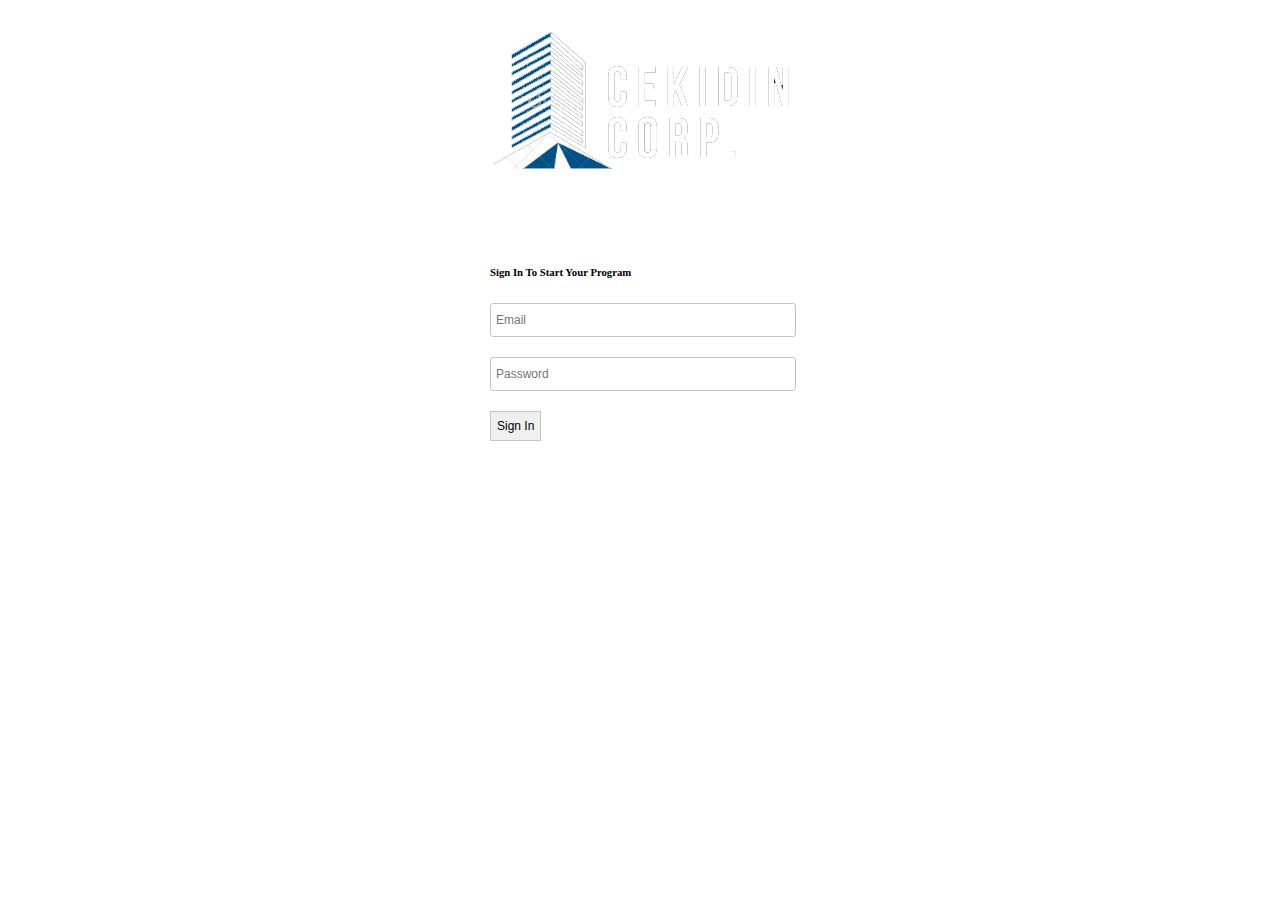
<file: poSummary.html>
<!DOCTYPE html>
<html>
<head>
	<meta charset="utf-8" />
	<meta http-equiv="X-UA-Compatible" content="IE=edge">
	<title>PO Summary | Cekidin</title>
	<link rel="icon" type="image/x-icon" href="gambar/logo Cekidin2.png">
	<meta name="viewport" content="width=device-width, initial-scale=1">
    
	<link rel="stylesheet" href="https://stackpath.bootstrapcdn.com/bootstrap/4.1.3/css/bootstrap.min.css" integrity="sha384-MCw98/SFnGE8fJT3GXwEOngsV7Zt27NXFoaoApmYm81iuXoPkFOJwJ8ERdknLPMO" crossorigin="anonymous">
	<link rel="stylesheet" href="https://use.fontawesome.com/releases/v5.5.0/css/all.css" integrity="sha384-B4dIYHKNBt8Bc12p+WXckhzcICo0wtJAoU8YZTY5qE0Id1GSseTk6S+L3BlXeVIU" crossorigin="anonymous">
    <link rel="stylesheet" type="text/css" media="screen" href="./css/main.css" />
    <link rel="stylesheet" href="https://www.w3schools.com/w3css/4/w3.css">
  
</head>
<body>

    <div class="sticky-top">

    <!-- navbar -->

    <nav class="navbar navbar-light navbar-custom">
        <a class="navbar-brand text-white"><img src="gambar/logo Cekidin2.png" width="30" height="30" alt="logo"> CEKIDIN CORPORATION</a>
        <form class="form-inline">
            <a class="btn-custom2" href="index.html">
                <i class="fas fa-fw fa-sign-out-alt" onclick="logout()"></i>Sign Out</a>
        </form>
    </nav>

    </div>

    <!-- sidebar -->
    <div class="sidenav">

        <div class="sidebar-text-box my-5" id="profileBox">
            <!-- <h6 class="sidebar-text" id="namaStaff">Nama Staff Purchasing</h6>
            <h6 class="sidebar-text" id="rolePosition">Role Position</h6>
            <h6 class="sidebar-text" id="npwp">NPWP</h6> -->
        </div>
          
        <li class="nav-item">
            <a class="nav-link" href="dashBoard.html">
            <i class="fas fa-fw fa-tachometer-alt"></i>
            <span>Dashboard</span>
            </a>
        </li>

        <li class="nav-item active">
            <a class="nav-link text-body" onclick="authRequester()">
            <i class="fas fa-fw fa-file"></i>
            <span>Create PO</span></a>
        </li>

        <li class="nav-item">
            <a class="nav-link" href="requestPo.html">
            <i class="fas fa-fw fa-file"></i>
            <span>Request PO</span></a>
        </li>

        <li class="nav-item">
            <div class="dropdown">
                <p type="text" class="dropdown-toggle nav-link" data-toggle="dropdown">
                    <i class="fas fa-fw fa-ticket-alt"></i>
                    <span>Ticket Box PO</span>
                </p>
                <div class="dropdown-menu">
                    <a class="dropdown-item" href="onProgress.html"><i class="fas fa-fw fa-tasks"></i> On Progress PO</a>
                    <a class="dropdown-item" href="finished.html"><i class="fas fa-fw fa-check-circle"></i> Finished PO</a>
                </div>
            </div>
        </li>

        <div class="about" style="position: fixed; bottom: 10px; left:10px;">
            <a class="nav-link" style="color:rgba(255, 255, 255, 0.5);" href="about.html">About</a>
            <a class="nav-link" style="color:rgba(255, 255, 255, 0.5);" href="howTo.html">How To</a>
        </div>

    </div>
    
    <!-- PO Summary fill -->

    <!-- Navbar PO Summary -->
    <div class="box-po-summary">
        <div class="po-summary">
            <nav class="navbar bg-primary text-white">
                <span class="navbar-brand mb-0 h1">PO Summary (Nama Vendor)</span>
            </nav>

            <!-- Box PO Summary -->
            <div class="box-form-po-summary bg-white py-2">
                <div class="row container form-po-summary m-0">
                    <!-- Box PO Summary kolom 1 -->    
                    <div class="col-3 col-custom">
                        <p class="font-weight-normal">Requester Name</p>
                        <!-- <p class="font-weight-normal">Requester Position</p> -->
                        <p class="font-weight-normal">PO Start Date</p>
                        <!-- <p class="font-weight-normal">Contract Start Date</p> -->
                        <p class="font-weight-normal">BPM SR Number</p>
                        <p class="font-weight-normal">BPM Contract Number</p>
                        <p class="font-weight-normal">BPM PO Number</p>
                        <p class="font-weight-normal">Currency</p>
                        <p class="font-weight-normal">Plant</p>
                    </div>

                    <!-- Box PO Summary kolom 2 -->  
                    <div class="col-3  col-po-summary-2" id="detailContract">
                        <!-- <p class="font-weight-normal mb-1" id="requesterName">Riki Permana</p>
                        <div class="form-group mb-2" id="poItemDropdown">
                            <select class="form-control" id="rolePosition">
                                <option>Staff Admin</option>
                                <option>Staff Purchasing</option>
                            </select>
                        </div>
                        <input type="date" class="form-control mb-2" id="poStartDate">
                        <p class="font-weight-normal" id="bpmSrNumber">00000000000</p>
                        <p class="font-weight-normal" id="bpmContractNumber">00000000000</p>
                        <p class="font-weight-normal" id="bpmPoNumber">00000000000</p>
                        <p class="font-weight-normal mb-2" id="currency">IDR</p>
                        <div class="form-group mb-2" id="poItemDropdown">
                            <select class="form-control" id="plant">
                                <option>Bandung</option>
                                <option>Jakarta</option>
                            </select>
                        </div> -->
                    </div>

                    <!-- Box PO Summary kolom 3 -->  
                    <div class="col-3  float-left col-po-summary-3 ">
                        <p class="font-weight-normal">Payroll Number</p>
                        <p class="font-weight-normal">Process ID</p>
                        <p class="font-weight-normal">PO Completion Date</p>
                        <p class="font-weight-normal">SAP SR Number</p>
                        <p class="font-weight-normal">SAP Contract Number</p>
                        <p class="font-weight-normal">Vendor Name</p>
                    </div>

                    <!-- Box PO Summary kolom 4 -->  
                    <div class="col-3  float-left col-po-summary-4" id="detailContract2">
                        <!-- <p class="font-weight-normal" id="payrollNumber">00000000000</p>
                        <p class="font-weight-normal mb-2" id="processId">N/A</p>
                        <input type="date" class="form-control mb-2" id="completionDate">
                        <p class="font-weight-normal" id="sapSrNumber">00000000000</p>
                        <p class="font-weight-normal" id="sapContractNumber">00000000000</p>
                        <p class="font-weight-normal" id="vendorName">Makers Institute</p> -->
                    </div>
                </div>
            </div> 
        </div>
    </div>

    <!--------------------------- Navbar Header Information ----------------->
    <div class="box-po-summary">
        <div class="po-summary">
            <nav class="navbar bg-primary text-white">
                <span class="navbar-brand mb-0 h1">Header Information</span>
            </nav>

            <!-- Box Header Information -->
            <div class="box-form-po-summary bg-white py-2">
                <div class="bos-form-header-Info px-3">
                    <form>
                        <div class="form-group row">
                            <label for="colFormLabelSm" class="col-sm-4 col-form-label">Medco Representative</label>
                            <div class="col-sm-8" id="addPoItem">
                            <input type="text" class="form-control" id="companyRepresentative" placeholder="">
                            </div>
                        </div>
                        <div class="form-group row">
                            <label for="colFormLabel" class="col-sm-4 col-form-label">Medco To Provide</label>
                            <div class="col-sm-8" id="addPoItem">
                            <input type="text" class="form-control" id="companyToProvide" placeholder="">
                            </div>
                        </div>
                        <div class="form-group row">
                            <label for="colFormLabelLg" class="col-sm-4 col-form-label">Location</label>
                            <div class="col-sm-8" id="addPoItem">
                            <input type="text" class="form-control " id="location" placeholder="">
                            </div>
                        </div>
                        <div class="form-group row" id="addPoItem2">
                            <label for="colFormLabelLg" class="col-sm-4 col-form-label">Note</label>
                            <div class="col-sm-8">
                                <textarea class="form-control" id="note" rows="3"></textarea>
                            </div>
                        </div>
                        <!-- <div class="form-group row">
                            <label for="colFormLabelLg" class="col-sm-4 col-form-label">Budget Source</label>
                            <div class="col-sm-8">
                            <input type="text" class="form-control " id="budgetSource" placeholder="">
                            </div>
                        </div> -->
                        <div class="form-group row">
                            <label for="colFormLabelLg" class="col-sm-4 col-form-label">Service Charge Type</label>
                            <div class="col-sm-8" id="poItemDropdown">
                                <div class="form-group mb-0">
                                    <select class="form-control" id="serviceChargeType">
                                        <option>Cost Center</option>
                                        <option>Center Cost</option>
                                    </select>
                                </div>
                            </div>
                        </div>
                    </form>
                </div>
            </div> 
        </div>
    </div>

    <!-- Navbar Item PO -->
    <div class="box-po-summary">
        <div class="po-summary">
            <nav class="navbar bg-primary text-white">
                <span class="navbar-brand mb-0 h1">Item PO</span>
            </nav>

            <!-- Box Form Item PO -->
            <div class="box-form-po-summary bg-white py-2">
                <div class="bos-form-header-Info px-3">
                    <form id="theItem">
                        <div class="form-group row">
                            <label for="colFormLabelLg" class="col-sm-4 col-form-label">Name</label>
                            <div class="col-sm-8">
                            <input type="text" class="form-control " id="itemname">
                            </div>
                        </div>
                        <div class="form-group row">
                            <label for="colFormLabelLg" class="col-sm-4 col-form-label">Type</label>
                            <div class="col-sm-8">
                                <div class="form-group mb-0">
                                    <select class="form-control" id="typePo">
                                        <option>Material</option>
                                        <option>Service</option>
                                    </select>
                                </div>
                            </div>
                        </div>
                        <div class="form-group row">
                            <label for="colFormLabelLg" class="col-sm-4 col-form-label">Description</label>
                            <div class="col-sm-8">
                                <textarea class="form-control" id="description" rows="3"></textarea>
                            </div>
                        </div>
                        <div class="form-group row">
                            <label for="colFormLabelLg" class="col-sm-4 col-form-label">Storage Location</label>
                            <div class="col-sm-8">
                                <div class="form-group mb-2">
                                    <select class="form-control" id="storageLocation" placeholder="-select-">
                                        <option>-select-</option>
                                        <option>Bandung</option>
                                        <option>Jakarta</option>
                                    </select>
                                </div>
                            </div>
                        </div>
                        <div class="form-group row">
                            <label for="colFormLabelLg" class="col-sm-4 col-form-label">Quantity</label>
                            <div class="col-sm-8">
                            <input type="text" class="form-control " id="quantity" placeholder="0">
                            </div>
                        </div>
                        <div class="form-group row">
                            <label for="colFormLabelLg" class="col-sm-4 col-form-label">Price</label>
                            <div class="col-sm-7">
                            <input type="text" class="form-control " id="price" placeholder="0">
                            </div>
                            <label for="colFormLabelLg" class="col-sm-1 col-form-label">IDR</label>
                        </div>
                        <!-- <div class="form-group row">
                            <label for="colFormLabelLg" class="col-sm-4 col-form-label">Budget Source</label>
                            <div class="col-sm-8">
                                <div class="form-group mb-2">
                                    <select class="form-control" id="selectBudgetSource">
                                        <option>Cost Center</option>
                                        <option>Center Cost</option>
                                    </select>
                                </div>
                            </div>
                        </div> -->
                        <div class="form-group row">
                            <label for="colFormLabelLg" class="col-sm-4 col-form-label">Note</label>
                            <div class="col-sm-8">
                                <textarea class="form-control" id="noteItem" rows="3"></textarea>
                            </div>
                        </div>
                    </form>

                    <!-- Button Add PO Item -->
                    <div class="box-btn-search text-center">
                        <div>
                            <button type="submit" class="btn btn-primary btn-custom" onclick="addItemToTabel()">Add PO Item</button>
                        </div>
                    </div>

                    <!-- table Add PO Item  -->
                    <div class="box-table-po table-striped">
                        <table class="table table-bordered text-center bg-white">
                            <thead>
                                <tr>
                                <th scope="col">No</th>
                                <th scope="col">Name</th>
                                <th scope="col">Type</th>
                                <th scope="col">Description</th>
                                <th scope="col">Storage Location</th>
                                <th scope="col">Quantity</th>
                                <th scope="col">Price</th>
                                <th scope="col">Note</th>
                                <th scope="col">Action</th>
                                </tr>
                            </thead>
                            <tbody>
                                


                                <!-- <tr>
                                    <th id="noTablePo"scope="row">1</th>
                                    <td id="itemDetail">
                                        <a href="poSummary.html">Main Bord</a>
                                    </td>
                                    <td id="budgetSource2">Production</td>
                                    <td id="quantity2">2330</td>
                                    <td id="unitPrice">1000.000</td>
                                    <td id="subtotal">2330.000.000</td>
                                    <td id="action">
                                        <button type="submit" class="btn btn-primary btn-custom" id="actionChange">
                                            <i class="fas fa-fw fa-edit"></i> Change</button>
                                        <button type="submit" class="btn btn-danger btn-custom" id="actionDelete">
                                            <i class="fas fa-fw fa-trash-alt"></i> Delete</button>
                                    </td> -->
                                <!-- <th id=""scope="row">2</th>
                                <td id=""></td>
                                <td id=""></td>
                                <td id=""></td>
                                <td id=""></td>
                                <td id=""></td>
                                <td id=""></td> -->
                                <!-- </tr> -->
                                <!-- <tr>
                                <th id=""scope="row">3</th>
                                <td id=""></td>
                                <td id=""></td>
                                <td id=""></td>
                                <td id=""></td>
                                <td id=""></td>
                                <td id=""></td>
                                </tr> -->
                            </tbody>
                        </table>
                    </div>

                    <!-- Total Amount -->
                    <div class="form-group row px-4" >
                        <label for="colFormLabelLg" class="col-sm-0 col-form-label">Total Amount (IDR)</label>
                        <div class="col-sm-2">
                            <input type="text" id="totalAmount" class="form-control" placeholder="0" disabled>
                        </div>
                    </div>
                </div>
            </div>
        </div>
    </div>

    <!-- Navbar Comment -->
    <!-- <div class="box-po-summary">
        <div class="po-summary">
            <nav class="navbar bg-primary text-white">
                <span class="navbar-brand mb-0 h1">Comment</span>
            </nav> -->

            <!-- Box Comment submit -->
            <!-- <div class="box-form-po-summary bg-white py-2">
                <div class="bos-form-header-Info px-3">
                    <div class="form-group" id="addPoItem2">
                        <label for="exampleFormControlTextarea1">Write Comment Here</label>
                        <textarea class="form-control" id="writeComment" rows="3"></textarea>
                        
                    </div>
                </div> -->



                <!-- Box Comment  -->
                <!-- <div class="box-comment">
                    <div class="box-isi-comment">
                        <p class="font-weight-normal m-0 custom-name" id="userName">Riki Permana</p>
                        <p class="font-weight-normal m-0 custom-comment" id="Comment">Saya sudah membuat SAP</p>
                        <p class="font-weight-normal m-0 custom-date" id="dateComment">03-Apr-2019</p>
                    </div>
                </div>
                <div class="box-comment">
                    <div class="box-isi-comment">
                        <p class="font-weight-normal m-0 custom-name" id="userName">Riki Permana</p>
                        <p class="font-weight-normal m-0 custom-comment" id="Comment">Saya sudah membuat SAP</p>
                        <p class="font-weight-normal m-0 custom-date" id="dateComment">03-Apr-2019</p>
                    </div>
                </div>
                <div class="box-comment">
                    <div class="box-isi-comment">
                        <p class="font-weight-normal m-0 custom-name" id="userName">Riki Permana</p>
                        <p class="font-weight-normal m-0 custom-comment" id="Comment">Saya sudah membuat SAP</p>
                        <p class="font-weight-normal m-0 custom-date" id="dateComment">03-Apr-2019</p>
                    </div>
                </div>
                <div class="box-comment">
                    <div class="box-isi-comment">
                        <p class="font-weight-normal m-0 custom-name" id="userName">Riki Permana</p>
                        <p class="font-weight-normal m-0 custom-comment" id="Comment">Saya sudah membuat SAP</p>
                        <p class="font-weight-normal m-0 custom-date" id="dateComment">03-Apr-2019</p>
                    </div>
                </div> -->
                
            <!-- </div>  -->
        <!-- </div> -->
    </div>

    <!-- Button Submit Po to DB -->
    <div class="box-btn-search text-right mb-3 mx-3">
        <div>
            <button type="submit" class="btn btn-primary btn-custom mr-2" id="submitPo" onclick="getAllDataItem()">Submit PO</button>
        </div>
    </div>

    <script src="https://ajax.googleapis.com/ajax/libs/jquery/3.3.1/jquery.min.js"></script>
    <script src="https://cdnjs.cloudflare.com/ajax/libs/popper.js/1.14.3/umd/popper.min.js"></script>
    <script src="https://maxcdn.bootstrapcdn.com/bootstrap/4.1.3/js/bootstrap.min.js"></script>
    <script src="main.js"></script>

    <script>
    checkSession()
    getUserProfile()
    getContractByNumber()
    </script>
</body>

</html>
</file>
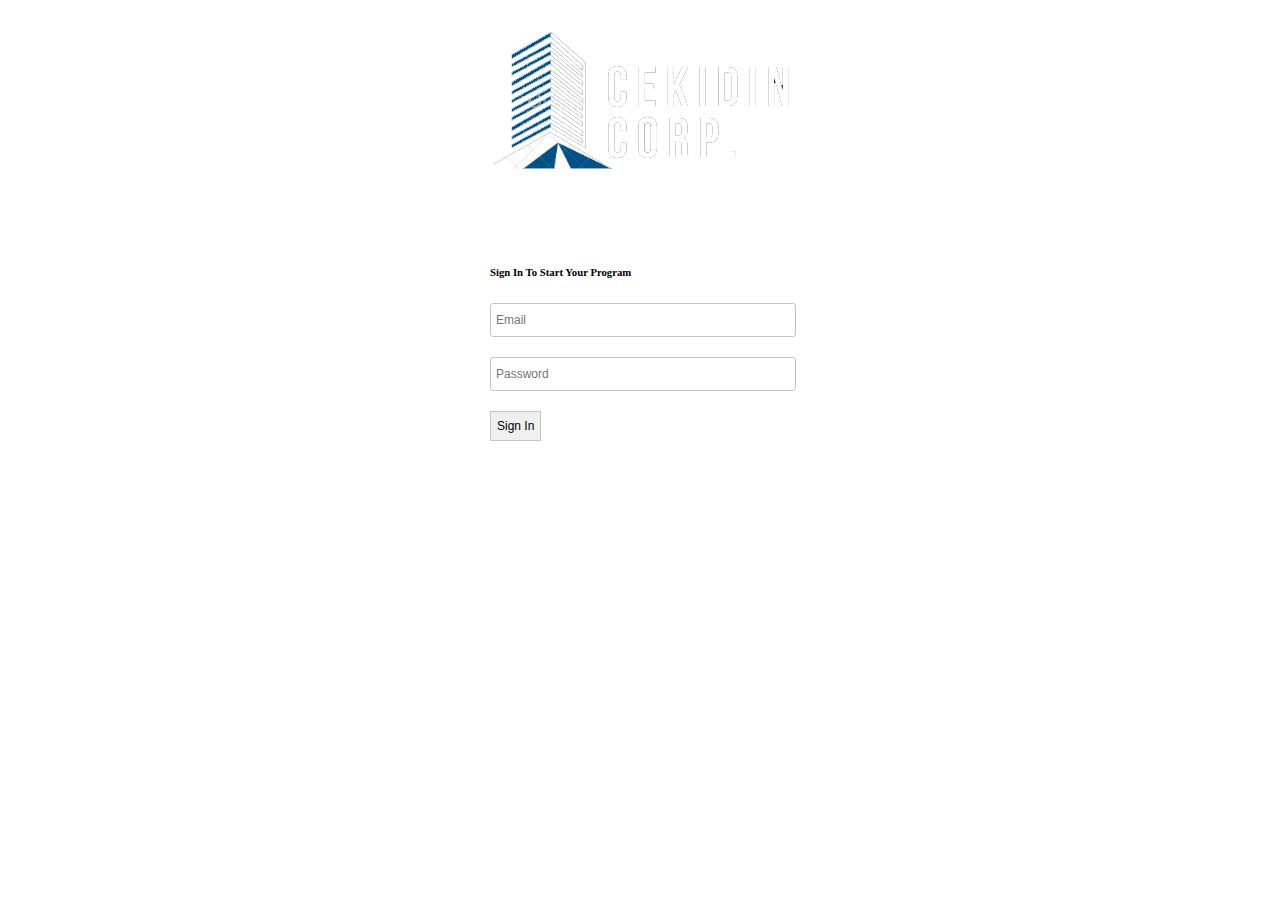
<file: poSummaryScm.html>
<!DOCTYPE html>
<html>
<head>
	<meta charset="utf-8" />
	<meta http-equiv="X-UA-Compatible" content="IE=edge">
	<title>PO Summary | Cekidin</title>
	<link rel="icon" type="image/x-icon" href="gambar/logo Cekidin2.png">
	<meta name="viewport" content="width=device-width, initial-scale=1">
    
	<link rel="stylesheet" href="https://stackpath.bootstrapcdn.com/bootstrap/4.1.3/css/bootstrap.min.css" integrity="sha384-MCw98/SFnGE8fJT3GXwEOngsV7Zt27NXFoaoApmYm81iuXoPkFOJwJ8ERdknLPMO" crossorigin="anonymous">
	<link rel="stylesheet" href="https://use.fontawesome.com/releases/v5.5.0/css/all.css" integrity="sha384-B4dIYHKNBt8Bc12p+WXckhzcICo0wtJAoU8YZTY5qE0Id1GSseTk6S+L3BlXeVIU" crossorigin="anonymous">
    <link rel="stylesheet" type="text/css" media="screen" href="./css/main.css" />
    <link rel="stylesheet" href="https://www.w3schools.com/w3css/4/w3.css">
   
</head>
<body>

    <div class="sticky-top">
    <!-- navbar -->

    <nav class="navbar navbar-light navbar-custom">
        <a class="navbar-brand text-white"><img src="gambar/logo Cekidin2.png" width="30" height="30" alt="logo"> CEKIDIN CORPORATION</a>
        <form class="form-inline">
            <a class="btn-custom2" href="index.html">
                <i class="fas fa-fw fa-sign-out-alt" onclick="logout()"></i>Sign Out</a>
        </form>
    </nav>

    </div>
    <!-- sidebar -->
    <div class="sidenav">

        
        <div class="sidebar-text-box my-5" id="profileBox">
            <!-- <h6 class="sidebar-text" id="namaStaff">Nama Staff Purchasing</h6>
            <h6 class="sidebar-text" id="rolePosition">Role Position</h6>
            <h6 class="sidebar-text" id="npwp">NPWP</h6> -->
        </div>
            
        <li class="nav-item">
            <a class="nav-link" href="dashBoard.html">
            <i class="fas fa-fw fa-tachometer-alt"></i>
            <span>Dashboard</span>
            </a>
        </li>

        <li class="nav-item">
            <a class="nav-link" onclick="authRequester()">
            <i class="fas fa-fw fa-file"></i>
            <span>Create PO</span></a>
        </li>

        <li class="nav-item active">
            <a class="nav-link text-body" href="requestPo.html">
            <i class="fas fa-fw fa-file"></i>
            <span>Request PO</span></a>
        </li>
        

        <li class="nav-item">
            <div class="dropdown">
                <p type="text" class="dropdown-toggle nav-link" data-toggle="dropdown">
                    <i class="fas fa-fw fa-ticket-alt"></i>
                    <span>Ticket Box PO</span>
                </p>
                <div class="dropdown-menu">
                    <a class="dropdown-item" href="onProgress.html"><i class="fas fa-fw fa-tasks"></i> On Progress PO</a>
                    <a class="dropdown-item" href="finished.html"><i class="fas fa-fw fa-check-circle"></i> Finished PO</a>
                </div>
            </div>
        </li>

        <div class="about" style="position: fixed; bottom: 10px; left:10px;">
            <a class="nav-link" style="color:rgba(255, 255, 255, 0.5);" href="about.html">About</a>
            <a class="nav-link" style="color:rgba(255, 255, 255, 0.5);" href="howTo.html">How To</a>
        </div>

    </div>
    
    <!-- Isi PO Summary SCM  -->

    <!-- Navbar PO Summary SCM -->
    <div class="box-po-summary">
        <div class="po-summary">
            <nav class="navbar bg-primary text-white">
                <span class="navbar-brand mb-0 h1">PO Summary (Nama Vendor)</span>
            </nav>

            <!-- Box PO Summary SCM -->
            <div class="box-form-po-summary bg-white py-2">
                <div class="row container form-po-summary m-0">
                    <!-- Box PO Summary SCM kolom 1 -->    
                    <div class="col-3 col-custom" >
                        <p class="font-weight-normal">Requester Name</p>
                        <!-- <p class="font-weight-normal">Requester Position</p> -->
                        <p class="font-weight-normal">PO Start Date</p>
                        <!-- <p class="font-weight-normal">Contract Start Date</p> -->
                        <p class="font-weight-normal">BPM SR Number</p>
                        <p class="font-weight-normal">BPM Contract Number</p>
                        <p class="font-weight-normal">BPM PO Number</p>
                        <p class="font-weight-normal">Currency</p>
                        <p class="font-weight-normal">Plant</p>
                    </div>

                    <!-- Box PO Summary SCM kolom 2 -->  
                    <div class="col-3  col-po-summary-2" id="left-information">
                        <!-- <p class="font-weight-normal" id="requesterName">Riki Permana</p>
                        <p class="font-weight-normal" id="rolePosition">Staff Purchasing</p>
                        <p class="font-weight-normal" id="poDate">03-Apr-2018</p>
                        
                        <p class="font-weight-normal" id="bpmSrNumber">00000000000</p>
                        <p class="font-weight-normal" id="bpmContractNumber">00000000000</p>
                        <p class="font-weight-normal" id="bpmPoNumber">00000000000</p>
                        <p class="font-weight-normal" id="currency"> 4000.000 IDR</p>
                        <p class="font-weight-normal" id="plant"> Bandung</p> -->
                    </div>

                    <!-- Box PO Summary SCM kolom 3 -->  
                    <div class="col-3  float-left col-po-summary-3 ">
                        <p class="font-weight-normal">Payroll Number</p>
                        <p class="font-weight-normal mb-5">Process ID</p>
                        <p class="font-weight-normal">PO Completion Date</p>
                        
                        <p class="font-weight-normal">SAP SR Number</p>
                        <p class="font-weight-normal">SAP Contract Number</p>
                        <p class="font-weight-normal">Vendor Name</p>
                    </div>

                    <!-- Box PO Summary SCCM kolom 4 -->  
                    <div class="col-3  float-left col-po-summary-4 px-0" id="right-information2">
                        <!-- <p class="font-weight-normal" id="payrollNumber">00000000000</p>
                        <p class="font-weight-normal" id="processId">N/A</p>
                        <p class="font-weight-normal" id="completionDate">03-Apr-2019</p>
                        
                        <p class="font-weight-normal" id="sapSrNumber">00000000000</p>
                        <p class="font-weight-normal" id="sapContractNumber">00000000000</p>
                        <p class="font-weight-normal" id="vendorName">Makers Institute</p> -->
                    </div>
                </div>
            </div> 
        </div>
    </div>

    <!-- Navbar Header Information PO SCM -->
    <div class="box-po-summary">
        <div class="po-summary">
            <nav class="navbar bg-primary text-white">
                <span class="navbar-brand mb-0 h1">Header Information</span>
            </nav>

            <!-- Box Hedaer Information PO SCM -->
            <div class="box-form-po-summary bg-white py-2">
                <div class="bos-form-header-Info px-3">
                    <form>
                        <div class="form-group row">
                            <label for="colFormLabelSm" class="col-sm-4 col-form-label">Medco Representative</label>
                            <div class="col-sm-8" id="companyRepresentative">
                                <!-- <p class="font-weight-normal p-2">Medco Representative</p> -->
                            </div>
                        </div>
                        <div class="form-group row">
                            <label for="colFormLabelSm" class="col-sm-4 col-form-label">Medco To Provide</label>
                            <div class="col-sm-8" id="companyToProvide">
                                <!-- <p class="font-weight-normal p-2">Medco To Provide</p> -->
                            </div>
                        </div>
                        <div class="form-group row">
                            <label for="colFormLabelSm" class="col-sm-4 col-form-label">Location</label>
                            <div class="col-sm-8" id="location">
                                <!-- <p class="font-weight-normal p-2">Location</p> -->
                            </div>
                        </div>
                        <div class="form-group row">
                            <label for="colFormLabelSm" class="col-sm-4 col-form-label">Note</label>
                            <div class="col-sm-8" id="note">
                                <!-- <p class="font-weight-normal p-2">Note</p> -->
                            </div>
                        </div>
                        <!-- <div class="form-group row">
                            <label for="colFormLabelSm" class="col-sm-6 col-form-label">Budget Source</label>
                            <div class="col-sm-6" id="budgetSource">
                                <p class="font-weight-normal p-2">Budget Source</p>
                            </div>
                        </div> -->
                        <div class="form-group row">
                            <label for="colFormLabelSm" class="col-sm-4 col-form-label">Service Charge Type</label>
                            <div class="col-sm-8" id="serviceChargeType">
                                <!-- <p class="font-weight-normal p-2">Service Charge Type</p> -->
                            </div>
                        </div>                       
                    </form>
                </div>
            </div> 
        </div>
    </div>

    <!-- Navbar Item PO SCM -->
    <div class="box-po-summary">
        <div class="po-summary">
            <nav class="navbar bg-primary text-white">
                <span class="navbar-brand mb-0 h1">Item PO</span>
            </nav>

            <!-- Box Form Item PO SCM -->
            <div class="box-form-po-summary bg-white py-2">
                <div class="bos-form-header-Info px-3">
                    <form>
                    <!------------------ table Add PO Item  ---------------->
                    <div class="box-table-po">
                        <table class="table table-bordered text-center bg-white">
                            <thead>
                                <tr>
                                <th scope="col">No</th>
                                <th scope="col">Item Detail</th>
                                <th scope="col">Description</th>
                                <th scope="col">Quantity</th>
                                <th scope="col">Note</th>
                                <th scope="col">Location</th>
                                </tr>
                            </thead>
                            <tbody>
                                <!-- <tr>
                                    <th id="noTablePo"scope="row">1</th>
                                    <td id="itemDetail">Main Bord</td>
                                    <td id="budgetSource2">Production</td>
                                    <td id="quantity2">2330</td>
                                    <td id="unitPrice">1000.000</td>
                                    <td id="subtotal">2330.000.000</td>
                                </tr> -->
                                <!-- <tr>
                                <th id=""scope="row">2</th>
                                <td id=""></td>
                                <td id=""></td>
                                <td id=""></td>
                                <td id=""></td>
                                <td id=""></td>
                                </tr>
                                <tr>
                                <th id=""scope="row">3</th>
                                <td id=""></td>
                                <td id=""></td>
                                <td id=""></td>
                                <td id=""></td>
                                <td id=""></td>
                                </tr> -->
                            </tbody>
                        </table>
                    </div>

                    <!-- Total Amount -->
                    <div class="form-group row px-4">
                        <label for="colFormLabelLg" class="col-sm-0 col-form-label">Total Amount (IDR)</label>
                        <div class="col-sm-2">
                            <input type="email" class="form-control "  id="totalAmount" placeholder="0" disabled>
                        </div>
                    </div>
                </div>
            </div>
        </div>
    </div>

    <!-- Navbar Comment -->
    <div class="box-po-summary">
        <div class="po-summary">
            <nav class="navbar bg-primary text-white">
                <span class="navbar-brand mb-0 h1">Comment</span>
            </nav>

            <!-- Box Comment submit -->
            <div class="box-form-po-summary bg-white py-2">
                <div class="bos-form-header-Info px-3">
                    <div class="form-group">
                        <label for="exampleFormControlTextarea1">Write Comment Here</label>
                        <textarea class="form-control" id="writeComment" rows="3"></textarea>
                        <div class="box-btn-search text-right">
                            <!-- <div>
                                <button type="submit" class="btn btn-primary btn-custom mt-3">Submit</button>
                            </div> -->
                        </div>
                    </div>
                </div>

                <!-- Box Comment  -->
                <!-- <div class="box-comment">
                    <div class="box-isi-comment">
                        <p class="font-weight-normal m-0 custom-name" id="userName">Riki Permana</p>
                        <p class="font-weight-normal m-0 custom-comment" id="Comment">Saya sudah membuat SAP</p>
                        <p class="font-weight-normal m-0 custom-date" id="dateComment">03-Apr-2019</p>
                    </div>
                </div>
                <div class="box-comment">
                    <div class="box-isi-comment">
                        <p class="font-weight-normal m-0 custom-name" id="userName">Riki Permana</p>
                        <p class="font-weight-normal m-0 custom-comment" id="Comment">Saya sudah membuat SAP</p>
                        <p class="font-weight-normal m-0 custom-date" id="dateComment">03-Apr-2019</p>
                    </div>
                </div>
                <div class="box-comment">
                    <div class="box-isi-comment">
                        <p class="font-weight-normal m-0 custom-name" id="userName">Riki Permana</p>
                        <p class="font-weight-normal m-0 custom-comment" id="Comment">Saya sudah membuat SAP</p>
                        <p class="font-weight-normal m-0 custom-date" id="dateComment">03-Apr-2019</p>
                    </div>
                </div>
                <div class="box-comment">
                    <div class="box-isi-comment">
                        <p class="font-weight-normal m-0 custom-name" id="userName">Riki Permana</p>
                        <p class="font-weight-normal m-0 custom-comment" id="Comment">Saya sudah membuat SAP</p>
                        <p class="font-weight-normal m-0 custom-date" id="dateComment">03-Apr-2019</p>
                    </div>
                </div> -->
                
            </div> 
        </div>
    </div>

    <!-- Button Revision dan Approved -->
    <div class="box-btn-search text-right mb-3 mx-3">
        <div id="button-areas">
            <!-- <button type="submit" class="btn btn-primary btn-custom mr-2" onclick="event.preventDefault(); scmapproved('Revise')" id="revision">Revision</button>
            <button type="submit" class="btn btn-primary btn-custom" onclick="event.preventDefault(); scmapproved('Approved')" id="approved">Approved</button> -->
        </div>
    </div>

    <script src="https://ajax.googleapis.com/ajax/libs/jquery/3.3.1/jquery.min.js"></script>
    <script src="https://cdnjs.cloudflare.com/ajax/libs/popper.js/1.14.3/umd/popper.min.js"></script>
    <script src="https://maxcdn.bootstrapcdn.com/bootstrap/4.1.3/js/bootstrap.min.js"></script>
    <script src="main.js"></script>

    <script>
    checkSession()
    getUserProfile()
    showPoSummary()
    </script>
</body>
</html>
</file>
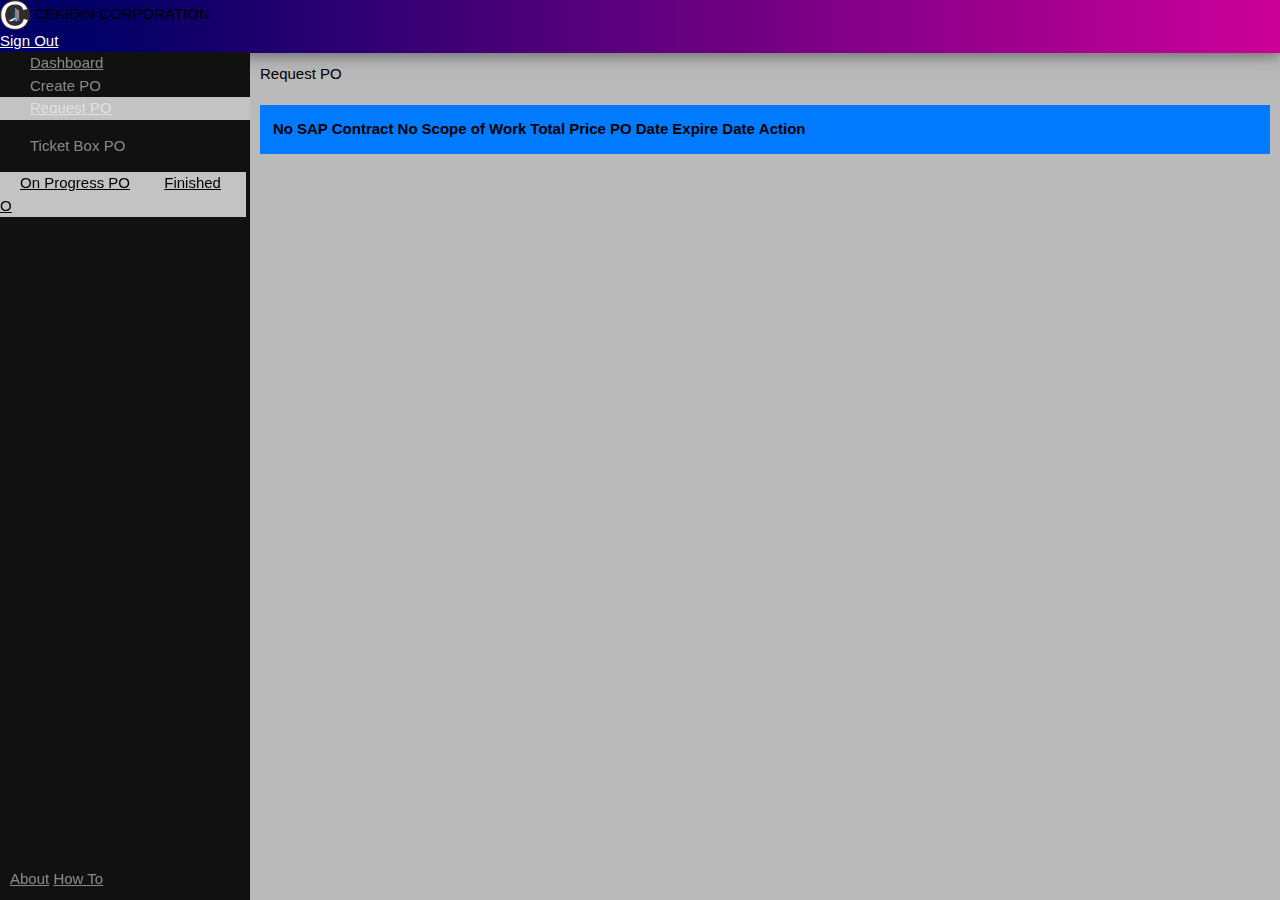
<file: requestPo.html>
<!DOCTYPE html>
<html>
<head>
	<meta charset="utf-8" />
	<meta http-equiv="X-UA-Compatible" content="IE=edge">
	<title>Request PO | Cekidin</title>
	<link rel="icon" type="image/x-icon" href="gambar/logo Cekidin2.png">
	<meta name="viewport" content="width=device-width, initial-scale=1">

	<link rel="stylesheet" href="https://stackpath.bootstrapcdn.com/bootstrap/4.1.3/css/bootstrap.min.css" integrity="sha384-MCw98/SFnGE8fJT3GXwEOngsV7Zt27NXFoaoApmYm81iuXoPkFOJwJ8ERdknLPMO" crossorigin="anonymous">
	<link rel="stylesheet" href="https://use.fontawesome.com/releases/v5.5.0/css/all.css" integrity="sha384-B4dIYHKNBt8Bc12p+WXckhzcICo0wtJAoU8YZTY5qE0Id1GSseTk6S+L3BlXeVIU" crossorigin="anonymous">
    <link rel="stylesheet" type="text/css" media="screen" href="./css/main.css" />
    <link rel="stylesheet" href="https://www.w3schools.com/w3css/4/w3.css">

</head>
<body>

    <!-- navbar -->
    <nav class="navbar navbar-light navbar-custom">
        <a class="navbar-brand text-white"><img src="gambar/logo Cekidin2.png" width="30" height="30" alt="logo"> CEKIDIN CORPORATION</a>
        <form class="form-inline">
            <a class="btn-custom2" href="index.html">
                <i class="fas fa-fw fa-sign-out-alt" onclick="logout()"></i>Sign Out</a>
        </form>
    </nav>

    <!-- sidebar -->
    <div class="sidenav">

        
        <div class="sidebar-text-box my-5" id="profileBox">
            <!-- <h6 class="sidebar-text" id="namaStaff">Nama Staff Purchasing</h6>
            <h6 class="sidebar-text" id="rolePosition">Role Position</h6>
            <h6 class="sidebar-text" id="npwp">NPWP</h6> -->
        </div>
          
        <li class="nav-item">
            <a class="nav-link" href="dashBoard.html">
            <i class="fas fa-fw fa-tachometer-alt"></i>
            <span>Dashboard</span>
            </a>
        </li>

        <li class="nav-item">
            <a class="nav-link" onclick="authRequester()">
            <i class="fas fa-fw fa-file"></i>
            <span>Create PO</span></a>
        </li>

        <li class="nav-item active">
            <a class="nav-link text-body" href="requestPo.html">
            <i class="fas fa-fw fa-file"></i>
            <span>Request PO</span></a>
        </li>

        <li class="nav-item">
            <div class="dropdown">
                <p type="text" class="dropdown-toggle nav-link" data-toggle="dropdown">
                    <i class="fas fa-fw fa-ticket-alt"></i>
                    <span>Ticket Box PO</span>
                </p>
                <div class="dropdown-menu">
                    <a class="dropdown-item" href="onProgress.html"><i class="fas fa-fw fa-tasks"></i> On Progress PO</a>
                    <a class="dropdown-item" href="finished.html"><i class="fas fa-fw fa-check-circle"></i> Finished PO</a>
                </div>
            </div>
        </li>

        <div class="about" style="position: fixed; bottom: 10px; left:10px;">
            <a class="nav-link" style="color:rgba(255, 255, 255, 0.5);" href="about.html">About</a>
            <a class="nav-link" style="color:rgba(255, 255, 255, 0.5);" href="howTo.html">How To</a>
        </div>

    </div>
    
    <!-- form input SAP Number -->
    <div class="box-create-po">

        <div class="po-summary">
            <nav class="navbar bg-primary text-white">
                <span class="navbar-brand mb-0 h1">Request PO</span>
            </nav>
        </div>

        <!-- table create PO -->
        <div class="box-table-po">
            <table class="table table-bordered text-center bg-white table-striped">
                <thead>
                    <tr>
                    <th scope="col">No</th>
                    <th scope="col">SAP Contract No</th>
                    <th scope="col">Scope of Work</th>
                    <th scope="col">Total Price</th>
                    <th scope="col">PO Date</th>
                    <th scope="col">Expire Date</th>
                    <th scope="col">Action</th>
                    </tr>
                </thead>
                <tbody>
                    <!-- <tr>
                    <th id="noTableCreate"scope="row">1</th>
                    <td id="sapContractNumber">
                        <a href="poSummaryScm.html">0000000000</a>
                    </td>
                    <td id="scopeOfwork">Purchasing</td>
                    <td id="totalPrice">200.000.000</td>
                    <td id="poDate">23-11-2018</td>
                    <td id="poExpireDate">23-11-2018</td>
                    <td id="poAction"><button type="submit" class="btn btn-info btn-custom" id="actionPo">
                        <i class="far fa-eye"></i> Action</button></td>
                    </tr> -->
                    <!-- <tr>
                    <th id=""scope="row">2</th>
                    <td id=""></td>
                    <td id=""></td>
                    <td id=""></td>
                    <td id=""></td>
                    <td id=""></td>
                    <td id=""></td>
                    </tr>
                    <tr>
                    <th id=""scope="row">3</th>
                    <td id=""></td>
                    <td id=""></td>
                    <td id=""></td>
                    <td id=""></td>
                    <td id=""></td>
                    <td id=""></td>
                    </tr> -->
                </tbody>
            </table>
        </div>
    </div>

    <script src="https://ajax.googleapis.com/ajax/libs/jquery/3.3.1/jquery.min.js"></script>
    <script src="https://cdnjs.cloudflare.com/ajax/libs/popper.js/1.14.3/umd/popper.min.js"></script>
    <script src="https://maxcdn.bootstrapcdn.com/bootstrap/4.1.3/js/bootstrap.min.js"></script>
    <script src="main.js"></script>

    <script>
    // checkSession()
    getUserProfile()
    getTaskList()
    </script>
</body>
</html>
</file>
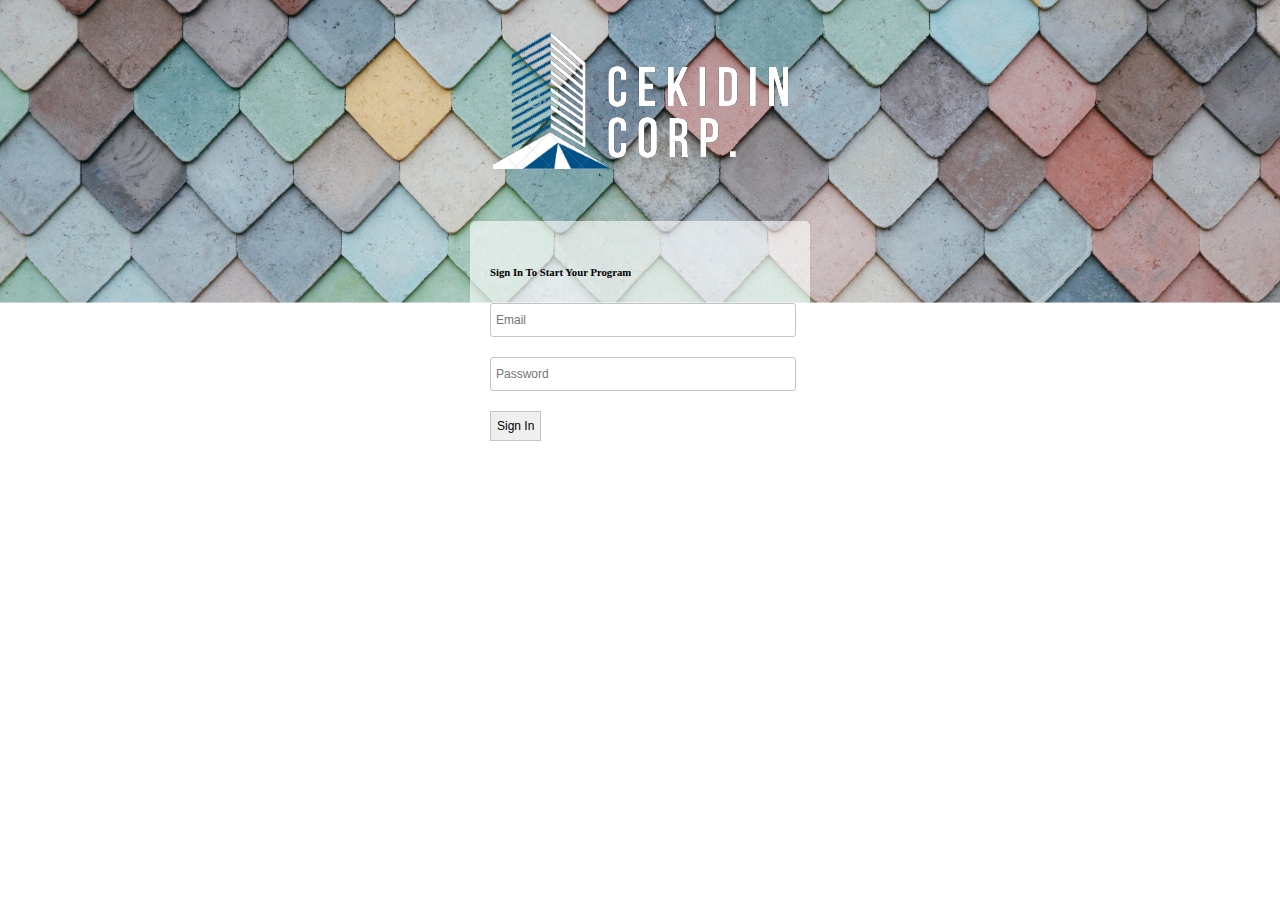
<file: revisi.html>
<!DOCTYPE html>
<html>
<head>
	<meta charset="utf-8" />
	<meta http-equiv="X-UA-Compatible" content="IE=edge">
	<title>Revision | Cekidin</title>
	<link rel="icon" type="image/x-icon" href="gambar/logo Cekidin2.png">
	<meta name="viewport" content="width=device-width, initial-scale=1">

	<link rel="stylesheet" href="https://stackpath.bootstrapcdn.com/bootstrap/4.1.3/css/bootstrap.min.css" integrity="sha384-MCw98/SFnGE8fJT3GXwEOngsV7Zt27NXFoaoApmYm81iuXoPkFOJwJ8ERdknLPMO" crossorigin="anonymous">
	<link rel="stylesheet" href="https://use.fontawesome.com/releases/v5.5.0/css/all.css" integrity="sha384-B4dIYHKNBt8Bc12p+WXckhzcICo0wtJAoU8YZTY5qE0Id1GSseTk6S+L3BlXeVIU" crossorigin="anonymous">
    <link rel="stylesheet" type="text/css" media="screen" href="./css/main.css" />
    <link rel="stylesheet" href="https://www.w3schools.com/w3css/4/w3.css">

</head>
<body>

    <!-- navbar -->
    <nav class="navbar navbar-light navbar-custom">
        <a class="navbar-brand text-white"><img src="gambar/logo Cekidin2.png" width="30" height="30" alt="logo"> CEKIDIN CORPORATION</a>
        <form class="form-inline">
            <a class="btn-custom2" href="signIn.html">
                <i class="fas fa-fw fa-sign-out-alt" onclick="logout()"></i>Sign Out</a>
        </form>
    </nav>

    <!-- sidebar -->
    <div class="sidenav">

        
        <div class="sidebar-text-box my-5" id="profileBox">
            <!-- <h6 class="sidebar-text" id="namaStaff">Nama Staff Purchasing</h6>
            <h6 class="sidebar-text" id="rolePosition">Role Position</h6>
            <h6 class="sidebar-text" id="npwp">NPWP</h6> -->
        </div>
          
        <li class="nav-item">
            <a class="nav-link" href="dashBoard.html">
            <i class="fas fa-fw fa-tachometer-alt"></i>
            <span>Dashboard</span>
            </a>
        </li>

        <li class="nav-item">
            <a class="nav-link" onclick="authRequester()">
            <i class="fas fa-fw fa-file"></i>
            <span>Create PO</span></a>
        </li>

        <li class="nav-item">
            <a class="nav-link" href="requestPo.html">
            <i class="fas fa-fw fa-file"></i>
            <span>Request PO</span></a>
        </li>

        <li class="nav-item">
            <div class="dropdown">
                <p type="text" class="dropdown-toggle nav-link" data-toggle="dropdown">
                    <i class="fas fa-fw fa-ticket-alt"></i>
                    <span>Ticket Box PO</span>
                </p>
                <div class="dropdown-menu">
                    <a class="dropdown-item" href="onProgress.html"><i class="fas fa-fw fa-tasks"></i> On Progress PO</a>
                    <a class="dropdown-item" href="finished.html"><i class="fas fa-fw fa-check-circle"></i> Finished PO</a>
                </div>
            </div>
        </li>

        <div class="about" style="position: fixed; bottom: 10px; left:10px;">
            <a class="nav-link" style="color:rgba(255, 255, 255, 0.5);" href="about.html">About</a>
            <a class="nav-link" style="color:rgba(255, 255, 255, 0.5);" href="howTo.html">How To</a>
        </div>

    </div>
    
    <!-- header On Progress PO -->
    <div class="box-create-po">

        <div class="po-summary">
            <nav class="navbar bg-primary text-white">
                <span class="navbar-brand mb-0 h1">Pending PO</span>
            </nav>
        </div>

        <!-- table on Progress PO -->
        <div class="box-table-po">
            <table class="table table-bordered text-center bg-white table-striped">
                <thead>
                    <tr>
                    <th scope="col">No</th>
                    <th scope="col">PO Number</th>
                    <th scope="col">Requester</th>
                    <th scope="col">Vendor Name</th>
                    <th scope="col">Action</th>
                    </tr>
                </thead>
                <tbody>
                    <tr>
                    <th id=""scope="row">1</th>
                    <td id="">
                        <a href="poSummary.html" class="" id="poNumber">000000000</a>
                    </td>
                    <td class="" id="requester">Riki Permana</td>
                    <td class="" id="vendorName">Makers Institute</td>
                    <td id="action">
                        <button type="submit" class="btn btn-primary btn-custom" id="actionChange">
                            <i class="fas fa-fw fa-edit"></i> Change</button>
                    </td>
                    </tr>
                    <tr>
                    <th id=""scope="row">2</th>
                    <td id=""></td>
                    <td id=""></td>
                    <td id=""></td>
                    <td id=""></td>
                    </tr>
                    <tr>
                    <th id=""scope="row">3</th>
                    <td id=""></td>
                    <td id=""></td>
                    <td id=""></td>
                    <td id=""></td>
                    </tr>
                </tbody>
            </table>
        </div>
    </div>

    <script src="main.js"></script>
    <script src="https://ajax.googleapis.com/ajax/libs/jquery/3.3.1/jquery.min.js"></script>
    <script src="https://cdnjs.cloudflare.com/ajax/libs/popper.js/1.14.3/umd/popper.min.js"></script>
    <script src="https://maxcdn.bootstrapcdn.com/bootstrap/4.1.3/js/bootstrap.min.js"></script>

    <script>
    checkSession()
    getUserProfile()
    </script>
</body>
</html>
</file>
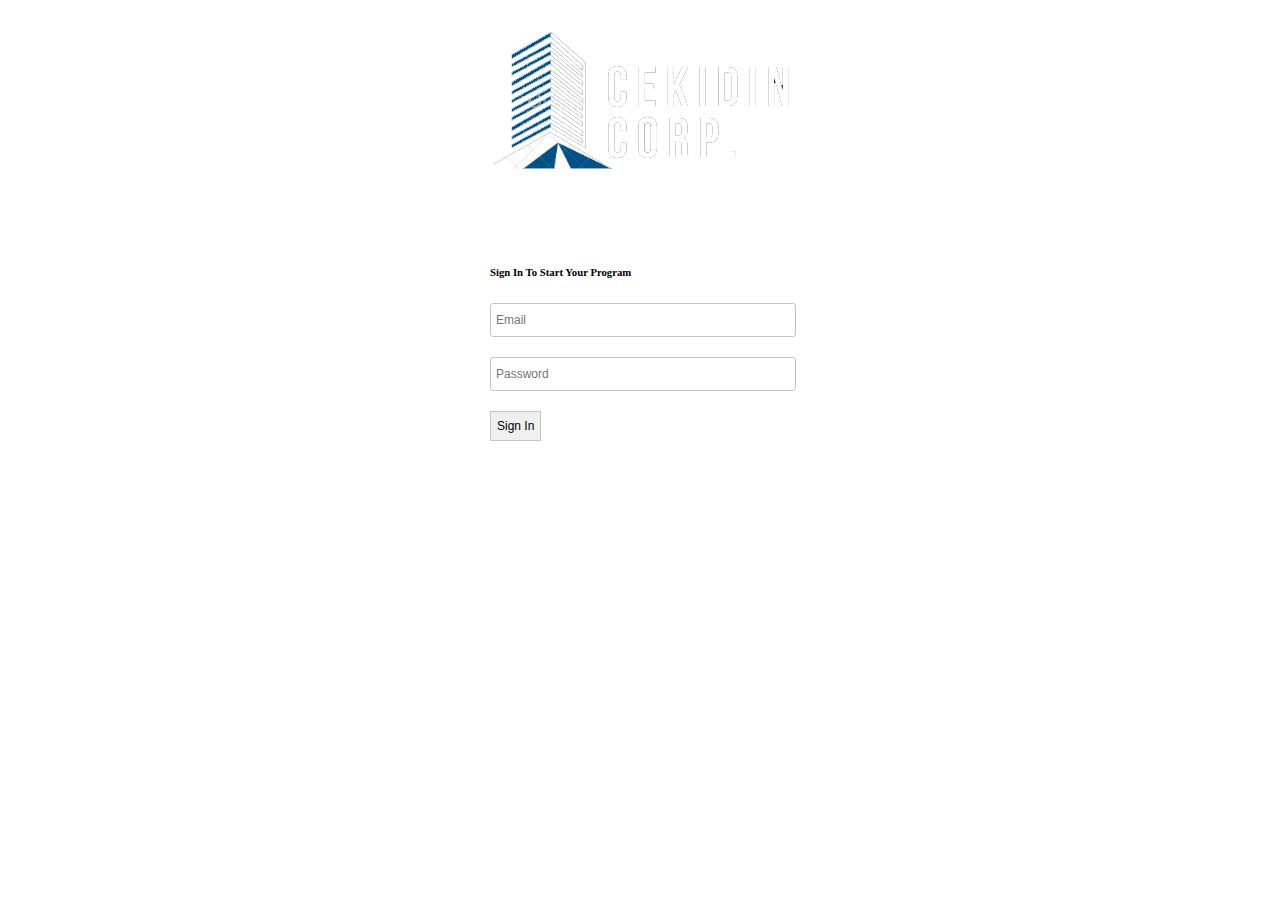
<file: submitToSCM.html>
<!DOCTYPE html>
<html>
<head>
	<meta charset="utf-8" />
	<meta http-equiv="X-UA-Compatible" content="IE=edge">
	<title>PO Review | Cekidin</title>
	<link rel="icon" type="image/x-icon" href="gambar/logo Cekidin2.png">
	<meta name="viewport" content="width=device-width, initial-scale=1">
    
	<link rel="stylesheet" href="https://stackpath.bootstrapcdn.com/bootstrap/4.1.3/css/bootstrap.min.css" integrity="sha384-MCw98/SFnGE8fJT3GXwEOngsV7Zt27NXFoaoApmYm81iuXoPkFOJwJ8ERdknLPMO" crossorigin="anonymous">
	<link rel="stylesheet" href="https://use.fontawesome.com/releases/v5.5.0/css/all.css" integrity="sha384-B4dIYHKNBt8Bc12p+WXckhzcICo0wtJAoU8YZTY5qE0Id1GSseTk6S+L3BlXeVIU" crossorigin="anonymous">
    <link rel="stylesheet" type="text/css" media="screen" href="./css/main.css" />
    <link rel="stylesheet" href="https://www.w3schools.com/w3css/4/w3.css">

</head>
<body>

    <div class="sticky-top">
    <!-- navbar -->

    <nav class="navbar navbar-light navbar-custom">
        <a class="navbar-brand text-white"><img src="gambar/logo Cekidin2.png" width="30" height="30" alt="logo"> CEKIDIN CORPORATION</a>
        <form class="form-inline">
            <a class="btn-custom2" href="index.html">
                <i class="fas fa-fw fa-sign-out-alt" onclick="logout()"></i>Sign Out</a>
        </form>
    </nav>

    </div>
    <!-- sidebar -->
    <div class="sidenav">

        
        <div class="sidebar-text-box my-5" id="profileBox">
            <!-- <h6 class="sidebar-text" id="namaStaff">Nama Staff Purchasing</h6>
            <h6 class="sidebar-text" id="rolePosition">Role Position</h6>
            <h6 class="sidebar-text" id="npwp">NPWP</h6> -->
        </div>
            
        <li class="nav-item">
            <a class="nav-link" href="dashBoard.html">
            <i class="fas fa-fw fa-tachometer-alt"></i>
            <span>Dashboard</span>
            </a>
        </li>

        <li class="nav-item">
            <a class="nav-link" onclick="authRequester()">
            <i class="fas fa-fw fa-file"></i>
            <span>Create PO</span></a>
        </li>

        <li class="nav-item active">
            <a class="nav-link text-body" href="requestPo.html">
            <i class="fas fa-fw fa-file"></i>
            <span>Request PO</span></a>
        </li>
        

        <li class="nav-item">
            <div class="dropdown">
                <p type="text" class="dropdown-toggle nav-link" data-toggle="dropdown">
                    <i class="fas fa-fw fa-ticket-alt"></i>
                    <span>Ticket Box PO</span>
                </p>
                <div class="dropdown-menu">
                    <a class="dropdown-item" href="onProgress.html"><i class="fas fa-fw fa-tasks"></i> On Progress PO</a>
                    <a class="dropdown-item" href="finished.html"><i class="fas fa-fw fa-check-circle"></i> Finished PO</a>
                </div>
            </div>
        </li>

        <div class="about" style="position: fixed; bottom: 10px; left:10px;">
            <a class="nav-link" style="color:rgba(255, 255, 255, 0.5);" href="about.html">About</a>
            <a class="nav-link" style="color:rgba(255, 255, 255, 0.5);" href="howTo.html">How To</a>
        </div>

    </div>
    
    <!-- Isi PO Summary SCM  -->

    <!-- Navbar PO Summary SCM -->
    <div class="box-po-summary">
        <div class="po-summary">
            <nav class="navbar bg-primary text-white">
                <span class="navbar-brand mb-0 h1">PO Summary (Nama Vendor)</span>
            </nav>

            <!-- Box PO Summary SCM -->
            <div class="box-form-po-summary bg-white py-2">
                <div class="row container form-po-summary m-0">
                    <!-- Box PO Summary SCM kolom 1 -->    
                    <div class="col-3 col-custom" >
                        <p class="font-weight-normal">Requester Name</p>
                        <p class="font-weight-normal">PO Start Date</p>
                        <p class="font-weight-normal">BPM SR Number</p>
                        <p class="font-weight-normal">BPM Contract Number</p>
                        <p class="font-weight-normal">BPM PO Number</p>
                        <p class="font-weight-normal">Currency</p>
                        <p class="font-weight-normal">Plant</p>
                    </div>

                    <!-- Box PO Summary SCM kolom 2 -->  
                    <div class="col-3  col-po-summary-2" id="left-information">
                        <!-- <p class="font-weight-normal" id="requesterName">Riki Permana</p>
                        <p class="font-weight-normal" id="poDate">03-Apr-2018</p>
                        
                        <p class="font-weight-normal" id="bpmSrNumber">00000000000</p>
                        <p class="font-weight-normal" id="bpmContractNumber">00000000000</p>
                        <p class="font-weight-normal" id="bpmPoNumber">00000000000</p>
                        <p class="font-weight-normal" id="currency"> 4000.000 IDR</p>
                        <p class="font-weight-normal" id="plant"> Bandung</p> -->
                    </div>

                    <!-- Box PO Summary SCM kolom 3 -->  
                    <div class="col-3  float-left col-po-summary-3 ">
                        <p class="font-weight-normal">Payroll Number</p>
                        <p class="font-weight-normal">Process ID</p>
                        <p class="font-weight-normal mt-5">PO Completion Date</p>
                        
                        <p class="font-weight-normal">SAP SR Number</p>
                        <p class="font-weight-normal">SAP Contract Number</p>
                        <p class="font-weight-normal">Vendor Name</p>
                    </div>

                    <!-- Box PO Summary SCCM kolom 4 -->  
                    <div class="col-3  float-left col-po-summary-4 px-0" id="right-information2">
                        <!-- <p class="font-weight-normal" id="payrollNumber">00000000000</p>
                        <p class="font-weight-normal" id="processId">N/A</p>
                        <p class="font-weight-normal" id="completionDate">03-Apr-2019</p>
                        
                        <p class="font-weight-normal" id="sapSrNumber">00000000000</p>
                        <p class="font-weight-normal" id="sapContractNumber">00000000000</p>
                        <p class="font-weight-normal" id="vendorName">Makers Institute</p> -->
                    </div>
                </div>
            </div> 
        </div>
    </div>

    <!-- Navbar Header Information PO SCM -->
    <div class="box-po-summary">
        <div class="po-summary">
            <nav class="navbar bg-primary text-white">
                <span class="navbar-brand mb-0 h1">Header Information</span>
            </nav>

            <!-- Box Hedaer Information PO SCM -->
            <div class="box-form-po-summary bg-white py-2">
                <div class="bos-form-header-Info px-3">
                    <form>
                        <div class="form-group row">
                            <label for="colFormLabelSm" class="col-sm-4 col-form-label">Medco Representative</label>
                            <div class="col-sm-8" id="companyRepresentative">
                                <!-- <p class="font-weight-normal p-2">Medco Representative</p> -->
                            </div>
                        </div>
                        <div class="form-group row">
                            <label for="colFormLabelSm" class="col-sm-4 col-form-label">Medco To Provide</label>
                            <div class="col-sm-8" id="companyToProvide">
                                <!-- <p class="font-weight-normal p-2">Medco To Provide</p> -->
                            </div>
                        </div>
                        <div class="form-group row">
                            <label for="colFormLabelSm" class="col-sm-4 col-form-label">Location</label>
                            <div class="col-sm-8" id="location">
                                <!-- <p class="font-weight-normal p-2">Location</p> -->
                            </div>
                        </div>
                        <div class="form-group row">
                            <label for="colFormLabelSm" class="col-sm-4 col-form-label">Note</label>
                            <div class="col-sm-8" id="note">
                                <!-- <p class="font-weight-normal p-2">Note</p> -->
                            </div>
                        </div>
                        <div class="form-group row">
                            <label for="colFormLabelSm" class="col-sm-4 col-form-label">Service Charge Type</label>
                            <div class="col-sm-8" id="serviceChargeType">
                                <!-- <p class="font-weight-normal p-2">Service Charge Type</p> -->
                            </div>
                        </div>                       
                        <!-- <div class="form-group row">
                            <label for="colFormLabelSm" class="col-sm-6 col-form-label">Budget Source</label>
                            <div class="col-sm-6" id="budgetSource">
                                <p class="font-weight-normal p-2">Budget Source</p>
                            </div>
                        </div> -->
                    </form>
                </div>
            </div> 
        </div>
    </div>

    <!-- Navbar Item PO SCM -->
    <div class="box-po-summary">
        <div class="po-summary">
            <nav class="navbar bg-primary text-white">
                <span class="navbar-brand mb-0 h1">Item PO</span>
            </nav>

            <!-- Box Form Item PO SCM -->
            <div class="box-form-po-summary bg-white py-2">
                <div class="bos-form-header-Info px-3">
                    <form>
                    <!-- table Add PO Item  -->
                    <div class="box-table-po">
                        <table class="table table-bordered text-center bg-white">
                            <thead>
                                <tr>
                                <th scope="col">No</th>
                                <th scope="col">Item Detail</th>
                                <th scope="col">Description</th>
                                <th scope="col">Quantity</th>
                                <th scope="col">Price</th>
                                <th scope="col">Note</th>
                                <th scope="col">Storage Location</th>
                                </tr>
                            </thead>
                            <tbody>
                                <!-- <tr>
                                    <th id="noTablePo"scope="row">1</th>
                                    <td id="itemDetail">Main Bord</td>
                                    <td id="budgetSource2">Production</td>
                                    <td id="quantity2">2330</td>
                                    <td id="unitPrice">1000.000</td>
                                    <td id="subtotal">2330.000.000</td>
                                </tr>
                                <tr>
                                <th id=""scope="row">2</th>
                                <td id=""></td>
                                <td id=""></td>
                                <td id=""></td>
                                <td id=""></td>
                                <td id=""></td>
                                </tr>
                                <tr>
                                <th id=""scope="row">3</th>
                                <td id=""></td>
                                <td id=""></td>
                                <td id=""></td>
                                <td id=""></td>
                                <td id=""></td>
                                </tr> -->
                            </tbody>
                        </table>
                    </div>

                    <!-- Total Amount -->
                    <div class="form-group row px-4">
                        <label for="colFormLabelLg" class="col-sm-0 col-form-label">Total Amount (IDR)</label>
                        <div class="col-sm-2">
                            <input type="text" class="form-control"  id="totalAmount" placeholder="0" disabled>
                        </div>
                    </div>
                </div>
            </div>
        </div>
    </div>

    <!-- Navbar Comment -->
    <div class="box-po-summary">
        <div class="po-summary">
            <nav class="navbar bg-primary text-white">
                <span class="navbar-brand mb-0 h1">Comment</span>
            </nav>

            <!-- Box Comment submit -->
            <div class="box-form-po-summary bg-white py-2">
                <div class="bos-form-header-Info px-3">
                    <div class="form-group" id="addComment">
                        <label for="exampleFormControlTextarea1">Write Comment Here</label>
                        <textarea class="form-control" id="writeComment" rows="3"></textarea>
                        
                    </div>
                </div>
                <!-- <div class="bos-form-header-Info px-3">
                    <div class="form-group">
                        <label for="exampleFormControlTextarea1">Write Comment Here</label>
                        <textarea class="form-control" id="writeComment" rows="3"></textarea>
                        <div class="box-btn-search text-right">
                            <div>
                                <button type="submit" class="btn btn-primary btn-custom mt-3">Submit</button>
                            </div>
                        </div>
                    </div>
                </div> -->

                <!-- Box Comment  -->
                <!-- <div class="box-comment">
                    <div class="box-isi-comment">
                        <p class="font-weight-normal m-0 custom-name" id="userName">Riki Permana</p>
                        <p class="font-weight-normal m-0 custom-comment" id="Comment">Saya sudah membuat SAP</p>
                        <p class="font-weight-normal m-0 custom-date" id="dateComment">03-Apr-2019</p>
                    </div>
                </div>             -->
                
            </div> 
        </div>
    </div>

    <!-- Button submit to scm -->
    <div class="box-btn-search text-right mb-3 mx-3">
        <div>
            <button type="submit" class="btn btn-primary btn-custom mr-2" onclick="event.preventDefault(); submitToSCM()" id="submitToTheSCM">Submit</button>
            <!-- <button type="submit" class="btn btn-primary btn-custom" id="approved">Approved</button> -->
        </div>
    </div>

    <!-- <script src="main.js"></script> -->
    <!-- <script src="https://ajax.googleapis.com/ajax/libs/jquery/3.3.1/jquery.min.js"></script> -->
    <script src="https://ajax.googleapis.com/ajax/libs/jquery/3.3.1/jquery.min.js"></script>
    <script src="https://cdnjs.cloudflare.com/ajax/libs/popper.js/1.14.3/umd/popper.min.js"></script>
    <script src="https://maxcdn.bootstrapcdn.com/bootstrap/4.1.3/js/bootstrap.min.js"></script>
    <script src="main.js"></script>

    <script>
    checkSession()
    getUserProfile()
    showPoSummary()
    </script>
</body>
</html>
</file>
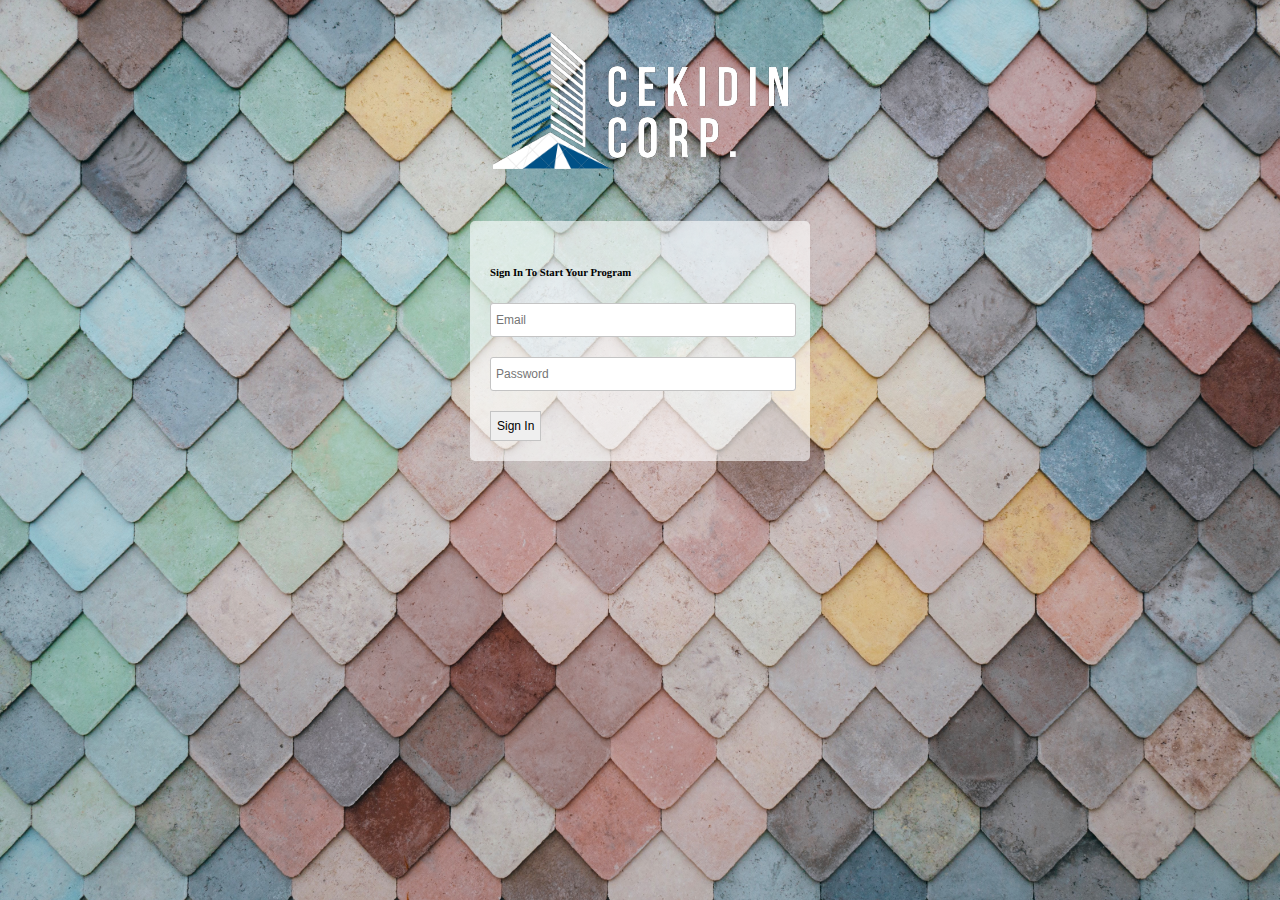
<file: viewpo.html>
<!DOCTYPE html>
<html>
<head>
	<meta charset="utf-8" />
	<meta http-equiv="X-UA-Compatible" content="IE=edge">
	<title>PO Summary | Cekidin</title>
	<link rel="icon" type="image/x-icon" href="gambar/logo Cekidin2.png">
	<meta name="viewport" content="width=device-width, initial-scale=1">
    
	<link rel="stylesheet" href="https://stackpath.bootstrapcdn.com/bootstrap/4.1.3/css/bootstrap.min.css" integrity="sha384-MCw98/SFnGE8fJT3GXwEOngsV7Zt27NXFoaoApmYm81iuXoPkFOJwJ8ERdknLPMO" crossorigin="anonymous">
	<link rel="stylesheet" href="https://use.fontawesome.com/releases/v5.5.0/css/all.css" integrity="sha384-B4dIYHKNBt8Bc12p+WXckhzcICo0wtJAoU8YZTY5qE0Id1GSseTk6S+L3BlXeVIU" crossorigin="anonymous">
    <link rel="stylesheet" type="text/css" media="screen" href="./css/main.css" />
    <link rel="stylesheet" href="https://www.w3schools.com/w3css/4/w3.css">

    <script src="https://ajax.googleapis.com/ajax/libs/jquery/3.3.1/jquery.min.js"></script>
    <script src="https://cdnjs.cloudflare.com/ajax/libs/popper.js/1.14.3/umd/popper.min.js"></script>
    <script src="https://maxcdn.bootstrapcdn.com/bootstrap/4.1.3/js/bootstrap.min.js"></script>
	<script src="main.js"></script>
    
</head>
<body>

    <div class="sticky-top">
    <!-- navbar -->

    <nav class="navbar navbar-light navbar-custom">
        <a class="navbar-brand text-white"><img src="gambar/logo Cekidin2.png" width="30" height="30" alt="logo"> CEKIDIN CORPORATION</a>
        <form class="form-inline">
            <a class="btn-custom2" href="index.html">
                <i class="fas fa-fw fa-sign-out-alt" onclick="logout()"></i>Sign Out</a>
        </form>
    </nav>

    </div>
    <!---------- sidebar ------------>
    <div class="sidenav">

        
        <div class="sidebar-text-box my-5" id="profileBox">
            <!-- <h6 class="sidebar-text" id="namaStaff">Nama Staff Purchasing</h6>
            <h6 class="sidebar-text" id="rolePosition">Role Position</h6>
            <h6 class="sidebar-text" id="npwp">NPWP</h6> -->
        </div>
            
        <li class="nav-item">
            <a class="nav-link" href="dashBoard.html">
            <i class="fas fa-fw fa-tachometer-alt"></i>
            <span>Dashboard</span>
            </a>
        </li>

        <li class="nav-item">
            <a class="nav-link" onclick="authRequester()">
            <i class="fas fa-fw fa-file"></i>
            <span>Create PO</span></a>
        </li>

        <li class="nav-item active">
            <a class="nav-link text-body" href="requestPo.html">
            <i class="fas fa-fw fa-file"></i>
            <span>Request PO</span></a>
        </li>
        

        <li class="nav-item">
            <div class="dropdown">
                <p type="text" class="dropdown-toggle nav-link" data-toggle="dropdown">
                    <i class="fas fa-fw fa-ticket-alt"></i>
                    <span>Ticket Box PO</span>
                </p>
                <div class="dropdown-menu">
                    <a class="dropdown-item" href="onProgress.html"><i class="fas fa-fw fa-tasks"></i> On Progress PO</a>
                    <a class="dropdown-item" href="finished.html"><i class="fas fa-fw fa-check-circle"></i> Finished PO</a>
                </div>
            </div>
        </li>

        <div class="about" style="position: fixed; bottom: 10px; left:10px;">
            <a class="nav-link" style="color:rgba(255, 255, 255, 0.5);" href="about.html">About</a>
            <a class="nav-link" style="color:rgba(255, 255, 255, 0.5);" href="howTo.html">How To</a>
        </div>

    </div>
    
    <!---------------------- Isi PO Summary SCM  ----------------------->

    <!--------------------------- Navbar PO Summary SCM ----------------->
    <div class="box-po-summary">
        <div class="po-summary">
            <nav class="navbar bg-primary text-white">
                <span class="navbar-brand mb-0 h1">PO Summary (Nama Vendor)</span>
            </nav>

            <!-- Box PO Summary SCM -->
            <div class="box-form-po-summary bg-white py-2">
                <div class="row container form-po-summary m-0">
                    <!-- Box PO Summary SCM kolom 1 -->    
                    <div class="col-3 col-custom" >
                        <p class="font-weight-normal">Requester Name</p>
                        <!-- <p class="font-weight-normal">Requester Position</p> -->
                        <p class="font-weight-normal">PO Start Date</p>
                        <!-- <p class="font-weight-normal">Contract Start Date</p> -->
                        <p class="font-weight-normal">BPM SR Number</p>
                        <p class="font-weight-normal">BPM Contract Number</p>
                        <p class="font-weight-normal">BPM PO Number</p>
                        <p class="font-weight-normal">Currency</p>
                        <p class="font-weight-normal">Plant</p>
                    </div>

                    <!-- Box PO Summary SCM kolom 2 -->  
                    <div class="col-3  col-po-summary-2" id="left-information">
                        <!-- <p class="font-weight-normal" id="requesterName">Riki Permana</p>
                        <p class="font-weight-normal" id="rolePosition">Staff Purchasing</p>
                        <p class="font-weight-normal" id="poDate">03-Apr-2018</p>
                        
                        <p class="font-weight-normal" id="bpmSrNumber">00000000000</p>
                        <p class="font-weight-normal" id="bpmContractNumber">00000000000</p>
                        <p class="font-weight-normal" id="bpmPoNumber">00000000000</p>
                        <p class="font-weight-normal" id="currency"> 4000.000 IDR</p>
                        <p class="font-weight-normal" id="plant"> Bandung</p> -->
                    </div>

                    <!-- Box PO Summary SCM kolom 3 -->  
                    <div class="col-3  float-left col-po-summary-3 ">
                        <p class="font-weight-normal">Payroll Number</p>
                        <p class="font-weight-normal">Process ID</p>
                        <p class="font-weight-normal">PO Completion Date</p>
                        
                        <p class="font-weight-normal">SAP SR Number</p>
                        <p class="font-weight-normal">SAP Contract Number</p>
                        <p class="font-weight-normal">Vendor Name</p>
                    </div>

                    <!-- Box PO Summary SCCM kolom 4 -->  
                    <div class="col-3  float-left col-po-summary-4" id="right-information2">
                        <!-- <p class="font-weight-normal" id="payrollNumber">00000000000</p>
                        <p class="font-weight-normal" id="processId">N/A</p>
                        <p class="font-weight-normal" id="completionDate">03-Apr-2019</p>
                        
                        <p class="font-weight-normal" id="sapSrNumber">00000000000</p>
                        <p class="font-weight-normal" id="sapContractNumber">00000000000</p>
                        <p class="font-weight-normal" id="vendorName">Makers Institute</p> -->
                    </div>
                </div>
            </div> 
        </div>
    </div>

    <!--------------------------- Navbar Header Information PO SCM ----------------->
    <div class="box-po-summary">
        <div class="po-summary">
            <nav class="navbar bg-primary text-white">
                <span class="navbar-brand mb-0 h1">Header Information</span>
            </nav>

            <!-- Box Hedaer Information PO SCM -->
            <div class="box-form-po-summary bg-white py-2">
                <div class="bos-form-header-Info px-3">
                    <form>
                        <div class="form-group row">
                            <label for="colFormLabelSm" class="col-sm-4 col-form-label">Medco Representative</label>
                            <div class="col-sm-8" id="companyRepresentative">
                                <!-- <p class="font-weight-normal p-2">Medco Representative</p> -->
                            </div>
                        </div>
                        <div class="form-group row">
                            <label for="colFormLabelSm" class="col-sm-4 col-form-label">Medco To Provide</label>
                            <div class="col-sm-8" id="companyToProvide">
                                <!-- <p class="font-weight-normal p-2">Medco To Provide</p> -->
                            </div>
                        </div>
                        <div class="form-group row">
                            <label for="colFormLabelSm" class="col-sm-4 col-form-label">Location</label>
                            <div class="col-sm-8" id="location">
                                <!-- <p class="font-weight-normal p-2">Location</p> -->
                            </div>
                        </div>
                        <div class="form-group row">
                            <label for="colFormLabelSm" class="col-sm-4 col-form-label">Note</label>
                            <div class="col-sm-8" id="note">
                                <!-- <p class="font-weight-normal p-2">Note</p> -->
                            </div>
                        </div>
                        <!-- <div class="form-group row">
                            <label for="colFormLabelSm" class="col-sm-6 col-form-label">Budget Source</label>
                            <div class="col-sm-6" id="budgetSource">
                                <p class="font-weight-normal p-2">Budget Source</p>
                            </div>
                        </div> -->
                        <div class="form-group row">
                            <label for="colFormLabelSm" class="col-sm-4 col-form-label">Service Charge Type</label>
                            <div class="col-sm-8" id="serviceChargeType">
                                <!-- <p class="font-weight-normal p-2">Service Charge Type</p> -->
                            </div>
                        </div>                       
                    </form>
                </div>
            </div> 
        </div>
    </div>

    <!--------------------------- Navbar Item PO SCM ----------------->
    <div class="box-po-summary">
        <div class="po-summary">
            <nav class="navbar bg-primary text-white">
                <span class="navbar-brand mb-0 h1">Item PO</span>
            </nav>

            <!-- Box Form Item PO SCM -->
            <div class="box-form-po-summary bg-white py-2">
                <div class="bos-form-header-Info px-3">
                    <form>
                    <!------------------ table Add PO Item  ---------------->
                    <div class="box-table-po">
                        <table class="table table-bordered text-center bg-white">
                            <thead>
                                <tr>
                                <th scope="col">No</th>
                                <th scope="col">Item Detail</th>
                                <th scope="col">Description</th>
                                <th scope="col">Quantity</th>
                                <th scope="col">Note</th>
                                <th scope="col">Location</th>
                                </tr>
                            </thead>
                            <tbody>
                                <!-- <tr>
                                    <th id="noTablePo"scope="row">1</th>
                                    <td id="itemDetail">Main Bord</td>
                                    <td id="budgetSource2">Production</td>
                                    <td id="quantity2">2330</td>
                                    <td id="unitPrice">1000.000</td>
                                    <td id="subtotal">2330.000.000</td>
                                </tr> -->
                                <!-- <tr>
                                <th id=""scope="row">2</th>
                                <td id=""></td>
                                <td id=""></td>
                                <td id=""></td>
                                <td id=""></td>
                                <td id=""></td>
                                </tr>
                                <tr>
                                <th id=""scope="row">3</th>
                                <td id=""></td>
                                <td id=""></td>
                                <td id=""></td>
                                <td id=""></td>
                                <td id=""></td>
                                </tr> -->
                            </tbody>
                        </table>
                    </div>

                    <!-------- Total Amount---------->
                    <div class="form-group row px-4">
                        <label for="colFormLabelLg" class="col-sm-0 col-form-label">Total Amount (IDR)</label>
                        <div class="col-sm-2">
                            <input type="email" class="form-control "  id="totalAmount" placeholder="0" disabled>
                        </div>
                    </div>
                </div>
            </div>
        </div>
    </div>

    <!--------------------------- Navbar Comment ----------------->
    <div class="box-po-summary">
        <div class="po-summary">
            <nav class="navbar bg-primary text-white">
                <span class="navbar-brand mb-0 h1">Comment</span>
            </nav>

            <!-- Box Comment submit -->
            <div class="box-form-po-summary bg-white py-2">
                <div class="bos-form-header-Info px-3">
                    <div class="form-group">
                        <label for="exampleFormControlTextarea1">Write Comment Here</label>
                        <textarea class="form-control" id="writeComment" rows="3"></textarea>
                        <div class="box-btn-search text-right">
                            <!-- <div>
                                <button type="submit" class="btn btn-primary btn-custom mt-3">Submit</button>
                            </div> -->
                        </div>
                    </div>
                </div>

                <!-- Box Comment  -->
                <!-- <div class="box-comment">
                    <div class="box-isi-comment">
                        <p class="font-weight-normal m-0 custom-name" id="userName">Riki Permana</p>
                        <p class="font-weight-normal m-0 custom-comment" id="Comment">Saya sudah membuat SAP</p>
                        <p class="font-weight-normal m-0 custom-date" id="dateComment">03-Apr-2019</p>
                    </div>
                </div>
                <div class="box-comment">
                    <div class="box-isi-comment">
                        <p class="font-weight-normal m-0 custom-name" id="userName">Riki Permana</p>
                        <p class="font-weight-normal m-0 custom-comment" id="Comment">Saya sudah membuat SAP</p>
                        <p class="font-weight-normal m-0 custom-date" id="dateComment">03-Apr-2019</p>
                    </div>
                </div>
                <div class="box-comment">
                    <div class="box-isi-comment">
                        <p class="font-weight-normal m-0 custom-name" id="userName">Riki Permana</p>
                        <p class="font-weight-normal m-0 custom-comment" id="Comment">Saya sudah membuat SAP</p>
                        <p class="font-weight-normal m-0 custom-date" id="dateComment">03-Apr-2019</p>
                    </div>
                </div>
                <div class="box-comment">
                    <div class="box-isi-comment">
                        <p class="font-weight-normal m-0 custom-name" id="userName">Riki Permana</p>
                        <p class="font-weight-normal m-0 custom-comment" id="Comment">Saya sudah membuat SAP</p>
                        <p class="font-weight-normal m-0 custom-date" id="dateComment">03-Apr-2019</p>
                    </div>
                </div> -->
                
            </div> 
        </div>
    </div>

    <!-------- Button Revision dan Approved ---------->
    <div class="box-btn-search text-right mb-3 mx-3">
        <!-- <div>
            <button type="submit" class="btn btn-primary btn-custom mr-2" onclick="event.preventDefault(); scmapproved('Revise')" id="revision">Revision</button>
            <button type="submit" class="btn btn-primary btn-custom" onclick="event.preventDefault(); scmapproved('Approved')" id="approved">Approved</button>
        </div> -->
    </div>

</body>
<!-- <script src="main.js"></script> -->
<!-- <script src="https://ajax.googleapis.com/ajax/libs/jquery/3.3.1/jquery.min.js"></script> -->
<script>
checkSession()
getUserProfile()
// showPoSummary()
showSapSummary()
getCommentHistory()
</script>
</html>
</file>
<file: css/signin.css>
body{
    background-image: url(../gambar/andrew-ridley-76547-unsplash.jpg);
    background-repeat: no-repeat;
    background-attachment: fixed;
    background-position: center; 
    font-family:Calibri;
    background-size: cover;
}

.box-sign-in{
    border-radius:5px;
    width: 300px;
    margin:3% auto;
    background-color:rgba(255, 255, 255, 0.616);
    padding: 20px;
}

.input{
    width:100%;
    height: 30px;
    margin-bottom: 20px;
    font-size:12px;
    border-radius: 3px;
    border:1px solid rgb(196,196,196);
    text-indent: 3px;
}

.btn-custom{
    height: 30px;
    font-size:12px;
    border:1px solid rgb(196,196,196);
}

.btn-custom:hover{
    background-color:rgb(255, 157, 0);
}

.box-form{
    position: relative;
}

.box-form i{
    position: absolute;
    right:5px;
    top:6px;
}

/* ---------------- Loading ----------------- */ 

.loading
{
    display: block;
    width: 100%;
    height: 100%;
    position: fixed;
    top: 0;
    left: 0;
    text-align:center;
    background-color: #fff;
}

.loading img{
    margin-top: 10%;
}

/* ---------------- Image Center----------------- */ 
.center {
    display: block;
    margin-left: auto;
    margin-right: auto;
}
</file>
<file: css/main.css>
/* ------ navbar ------- */

body{
    font-family: sans-serif;
    background: rgb(187, 186, 186);
}

.btn-custom2{
    color:white;
}

.btn-custom2:hover{
    color:rgb(255, 157, 0);
    text-decoration: none;
}

.navbar-custom{
    background: linear-gradient(to right, #000066 7%, #cc0099 100%) !important;
    box-shadow: 0 4px 8px 0 rgba(0, 0, 0, 0.2), 0 6px 20px 0 rgba(0, 0, 0, 0.19);
}
/* ---------------- side navbar ----------------- */

.nav-item{
    list-style: none;
}

.sidenav {
    height: 100%;
    width: 250px;
    position: fixed;
    top: 0;
    left: 0;
    background-color: #111;
    margin-top:52.38px;
}


@media screen and (max-height: 450px) {
  .sidenav {padding-top: 10px;}
  .sidenav a {font-size: 18px;}
}


.sidebar-text{
    padding-left:2rem;
    color: rgba(255, 255, 255, 0.75);
}

.sidenav .nav-item .nav-link {
    padding-left:2rem;
    color: rgba(255, 255, 255, 0.5);
}
  
.sidenav .nav-item .nav-link:hover{
    background-color: rgba(255, 255, 255, 0.75);
    color:black;
    cursor: pointer;
}

.active{
    background: rgba(255, 255, 255, 0.75);
    color:black;
}

/* ---------------- side navbar submenu ----------------- */

.dropdown-menu{
    margin:0;
    padding:0;
    width: 256px;
    border-radius: 0;
    margin-left: -10px;
    background-color: rgba(255, 255, 255, 0.75);
}

.dropdown-item{
    margin:0;
    color:black;
    padding-left:2rem;

}

.dropdown-item:hover{ 
    background:#007bff;;
    color:white;
}

/* ---------------- isi page ----------------- */
.main {
    margin-left: 250px; /* Same as the width of the sidenav */
    display:grid;
    grid-template-columns: 2fr 1fr 1fr;
}

.header {
    margin-left: 250px; /* Same as the width of the sidenav */
    padding-left:20px;
}


 /* ---------------- isi page sebelah kiri ----------------- */   
 
 .box-progress{
     border:solid 2px rgb(233, 224, 224);
     padding:20px;
     box-shadow: 0 4px 8px 0 rgba(0, 0, 0, 0.2), 0 6px 20px 0 rgba(0, 0, 0, 0.19);
 }

.text-progress{
    padding:6px 0px 6px 0px;
}

  /* ---------------- isi page sebelah tengah ----------------- */ 


.panel-image{
      border:solid 1px #e9251e;
      height:120px;
      border-radius:5px;
      background-color: #e9251e;
      box-shadow: 0 4px 8px 0 rgba(0, 0, 0, 0.2), 0 6px 20px 0 rgba(0, 0, 0, 0.19);
}

.panel-footer{
    border:solid 1px #e9251e;
    padding: 5px;
    border-radius:5px;
    box-shadow: 0 4px 8px 0 rgba(0, 0, 0, 0.2), 0 6px 20px 0 rgba(0, 0, 0, 0.19);
}

.panel-image2{
      border:solid 1px #02f57ccc;
      height:120px;
      border-radius:5px;
      background-color: #02f57ccc;
      box-shadow: 0 4px 8px 0 rgba(0, 0, 0, 0.2), 0 6px 20px 0 rgba(0, 0, 0, 0.19);
}

.panel-footer2{
    border:solid 1px #02f57ccc;
    padding: 5px;
    border-radius:5px;
    box-shadow: 0 4px 8px 0 rgba(0, 0, 0, 0.2), 0 6px 20px 0 rgba(0, 0, 0, 0.19);
}

/* ---------------- isi page sebelah kanan ----------------- */ 
.panel-image3{
      border:solid 1px #0273f5cc;
      height:120px;
      border-radius:5px;
      background-color: #0273f5cc;
      box-shadow: 0 4px 8px 0 rgba(0, 0, 0, 0.2), 0 6px 20px 0 rgba(0, 0, 0, 0.19);
}

.panel-footer3{
    border:solid 1px #0273f5cc;
    padding: 5px;
    border-radius:5px;
    box-shadow: 0 4px 8px 0 rgba(0, 0, 0, 0.2), 0 6px 20px 0 rgba(0, 0, 0, 0.19);
}

.panel-image4{
      border:solid 1px #e6e200f6;
      height:120px;
      border-radius:5px;
      background-color: #e6e200f6;
      box-shadow: 0 4px 8px 0 rgba(0, 0, 0, 0.2), 0 6px 20px 0 rgba(0, 0, 0, 0.19);
}

.panel-footer4{
    border:solid 1px #e6e200f6;
    padding: 5px;
    border-radius:5px;
    box-shadow: 0 4px 8px 0 rgba(0, 0, 0, 0.2), 0 6px 20px 0 rgba(0, 0, 0, 0.19);
}

  /* ---------------- page create PO ----------------- */ 

.box-create-po {
    margin-left: 250px; /* Same as the width of the sidenav */
}

 /* ---------------- form create PO ----------------- */ 
.form-create-po{
    padding:30px;
}

#sapContractNumber:hover{
    cursor: pointer;
    color : orange;
}

.btn-custom:hover{
    background: orange;
}

.form-inline-custom{
    margin: auto;
}

/* ---------------- table create PO ----------------- */ 
.box-table-po{
    padding:10px;
    background-color: #007bff;
    margin:10px;
}

/* ---------------- page PO Summary ----------------- */ 

.box-po-summary {
    margin-left: 250px; /* Same as the width of the sidenav */
    padding:10px;
}

.po-summary{
    padding:10px;
}

/* ---------------- Box Comment ----------------- */ 
.box-comment{
    padding:10px;
}

.box-isi-comment{
    border:solid 1px rgb(233, 224, 224);
    display:grid;
    grid-template-columns: repeat(6, 1fr);
    grid-template-areas: "a a a a a a"
                         "b b b b b b"
                         ". . . . . c";
    padding:10px;
    border-radius:5px;                  
}

.custom-name{
    grid-area:a;
}

.custom-comment{
    grid-area:b;
}

.custom-date{
    grid-area:c;
    text-align:right;
}

/* ---------------- page PO On Progress ----------------- */ 

/* ---------------- Checklist Item ----------------- */ 
.checklist {
    width: 30px;
    height: 30px;
    background-color: darkgreen;
    border-radius: 50%;
    margin: auto;
}

.checklist::after {
    content: "\2713";
    height: 100%;
    display: flex;
    justify-content: center;
    align-items: center;
    width: 100%;
    font-weight: 700;
    color: #fff;
    font-size: 1em;
}

.not-checklist {
    width: 30px;
    height: 30px;
    background-color: red;
    border-radius: 50%;
    margin: auto;
}

.not-checklist::after {
    content: "\2717";
    height: 100%;
    display: flex;
    justify-content: center;
    align-items: center;
    width: 100%;
    font-weight: 700;
    color: #fff;
    font-size: 1em;
}

/* ---------------- page About ----------------- */ 

/* ---------------- Isi About ----------------- */ 

.box-create-about{
    margin-left: 250px;
}

.box-create-about-2{
    margin: 10px;
    background:rgba(255, 255, 255, 0.472);
}

.intro{
    margin: 10px;
    padding:10px;
    background:rgba(255, 255, 255, 0.472);
}
/* ---------------- page How To ----------------- */ 

/* ---------------- Isi How To ----------------- */ 

.box-how-to{
    margin-left: 250px;
}

.box-how-to-2{

    margin: 10px;
    background:rgba(255, 254, 254, 0.404);
    display:grid;
    grid-template-columns: repeat(7,1fr);
    grid-template-areas: "a b c l k . ."
                         ". . d . j . ."
                         ". . f g h . ."
                         ". . . . i . ."
                         ". . . . m . ."
                         ". . . . n . ."
                         ". . . . o . ."
                         ". . . . p . ."
                         ". . . . q r s"
                         "t t t t . . ."
                         "u u u u u u u"
                         "v v v v v v v"
                         "w w w w w w w"
                         ;
    padding:10px;
    box-shadow: 0 4px 8px 0 rgba(0, 0, 0, 0.2), 0 6px 20px 0 rgba(0, 0, 0, 0.19);
}

.mulai {
    width: 50px;
    height: 50px;
    background-color: darkgreen;
    border-radius: 50%;
    margin: auto;
    grid-area: a;
}

.mulai::after {
    content: "start";
    height: 100%;
    display: flex;
    justify-content: center;
    align-items: center;
    width: 100%;
    font-weight: 700;
    color: #fff;
    font-size: 1em;
}

.arrow{
    grid-area: b;
}

.btn-how-custom{
    grid-area:c;
}

.arrowBottom{
    grid-area:d;
}

.btn-how-custom-2{
    grid-area:f;
}

.arrow-right-1{
    grid-area: g;
}


.approve {
    width: 50px;
    height: 50px;
    background-color: orange;
    margin: auto;
    grid-area: h ;
    transform: rotate(45deg);
    margin-top:10px;
    margin-bottom:10px;
}

.approve::after {
    content: "approved?";
    height: 100%;
    display: flex;
    justify-content: center;
    align-items: center;
    width: 100%;
    font-weight: 700;
    color: #fff;
    font-size: 10px;
    transform: rotate(-45deg);

}

.arrowBottom-3{
    grid-area:i;
}

.arrow-up-1{
    grid-area: j;
}

.arrow-left-1{
    grid-area: k;
}

.arrow-left-2{
    grid-area: l;
}

.btn-how-custom-3{
    grid-area: m;
}

.arrowBottom-4{
    grid-area: n;
}

.btn-how-custom-4{
    grid-area:o; 
}

.arrowBottom-5{
    grid-area: p;
}

.btn-how-custom-5{
    grid-area:q;
}

.arrow-right-2{
    grid-area: r;
}

.selesai {
    width: 50px;
    height: 50px;
    background-color: rgba(231, 6, 6, 0.904);
    border-radius: 50%;
    margin: auto;
    grid-area: s;
}

.selesai::after {
    content: "end";
    height: 100%;
    display: flex;
    justify-content: center;
    align-items: center;
    width: 100%;
    font-weight: 700;
    color: #fff;
    font-size: 1em;
}

.submitReq{
    grid-area: t;
}

.scmRev{
    grid-area: u;
}

.manager{
    grid-area: v;
}

.co{
    grid-area: w;
}
/* ---------------- Loading ----------------- */ 

.loading
{
    display: block;
    width: 100%;
    height: 100%;
    position: fixed;
    top: 0;
    left: 0;
    text-align:center;
    background-color: #fff;
}

.loading img{
    margin-top: 10%;
}
</file>
